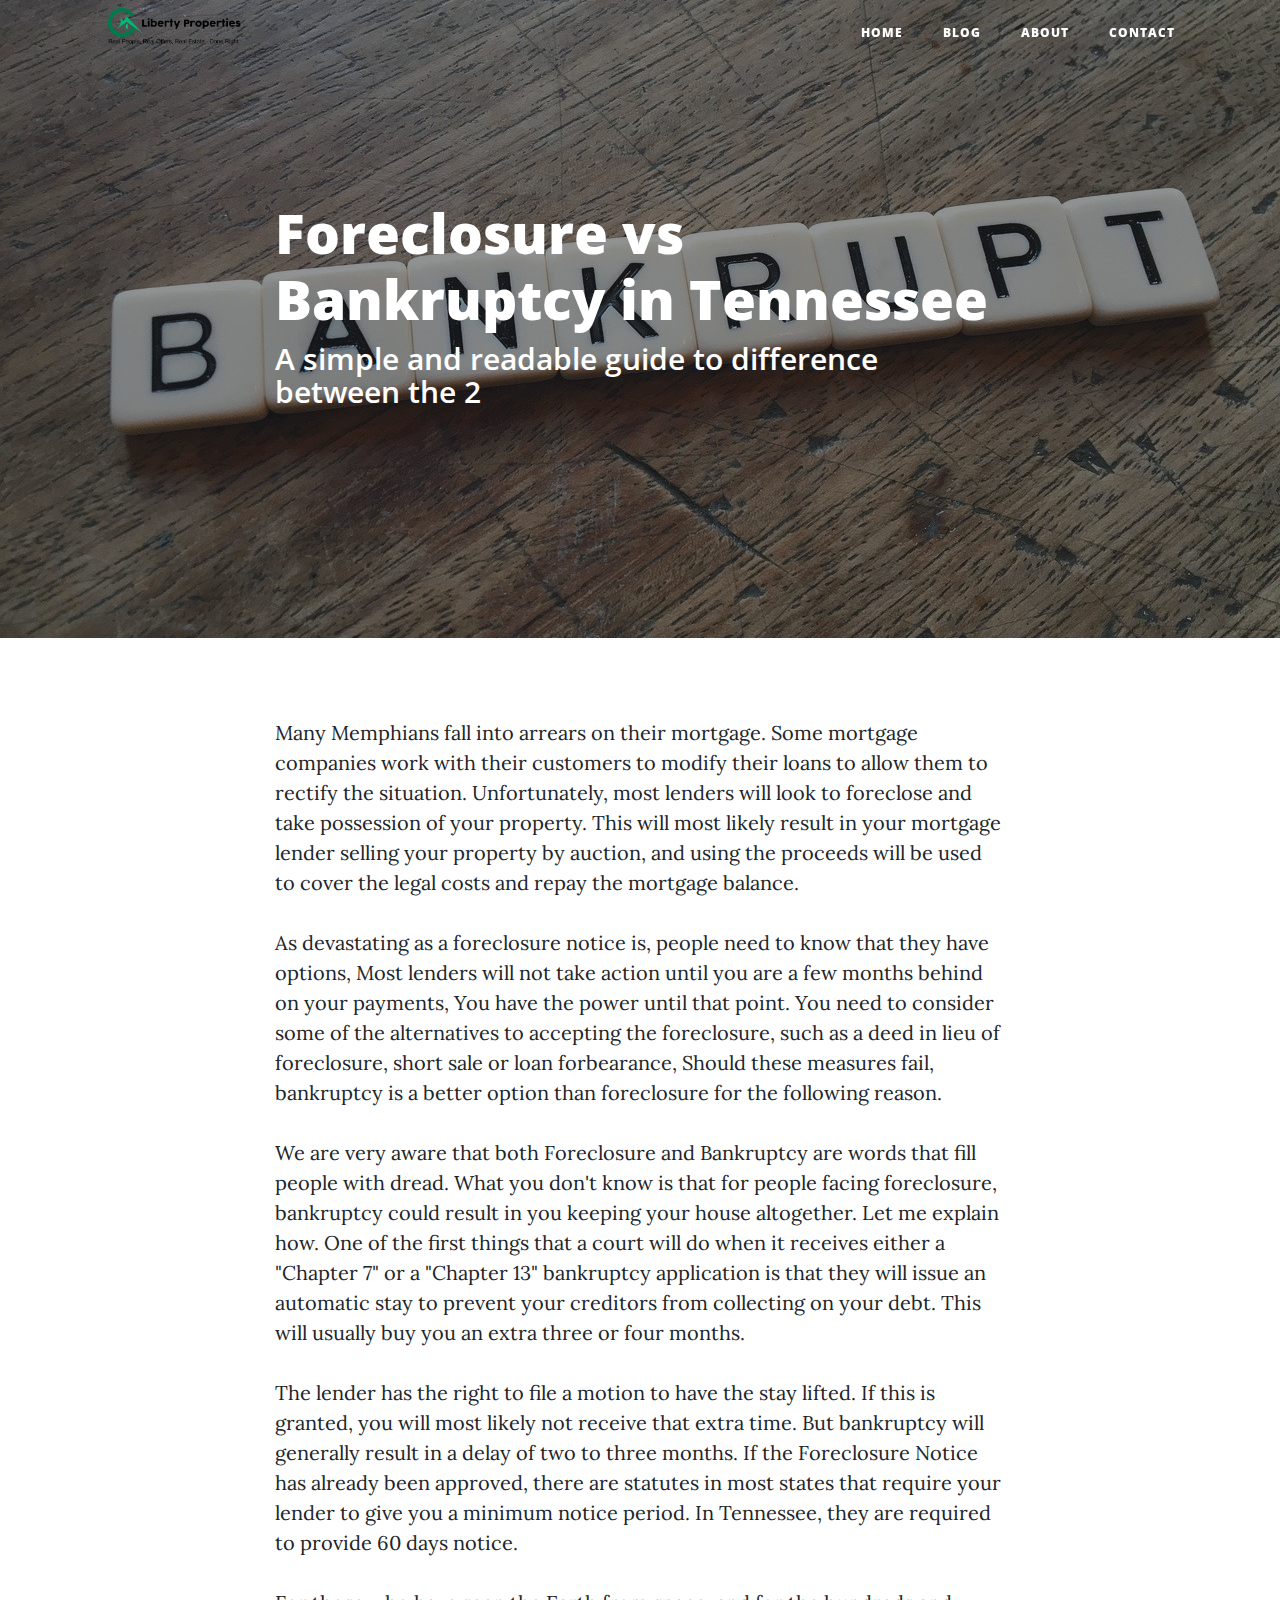
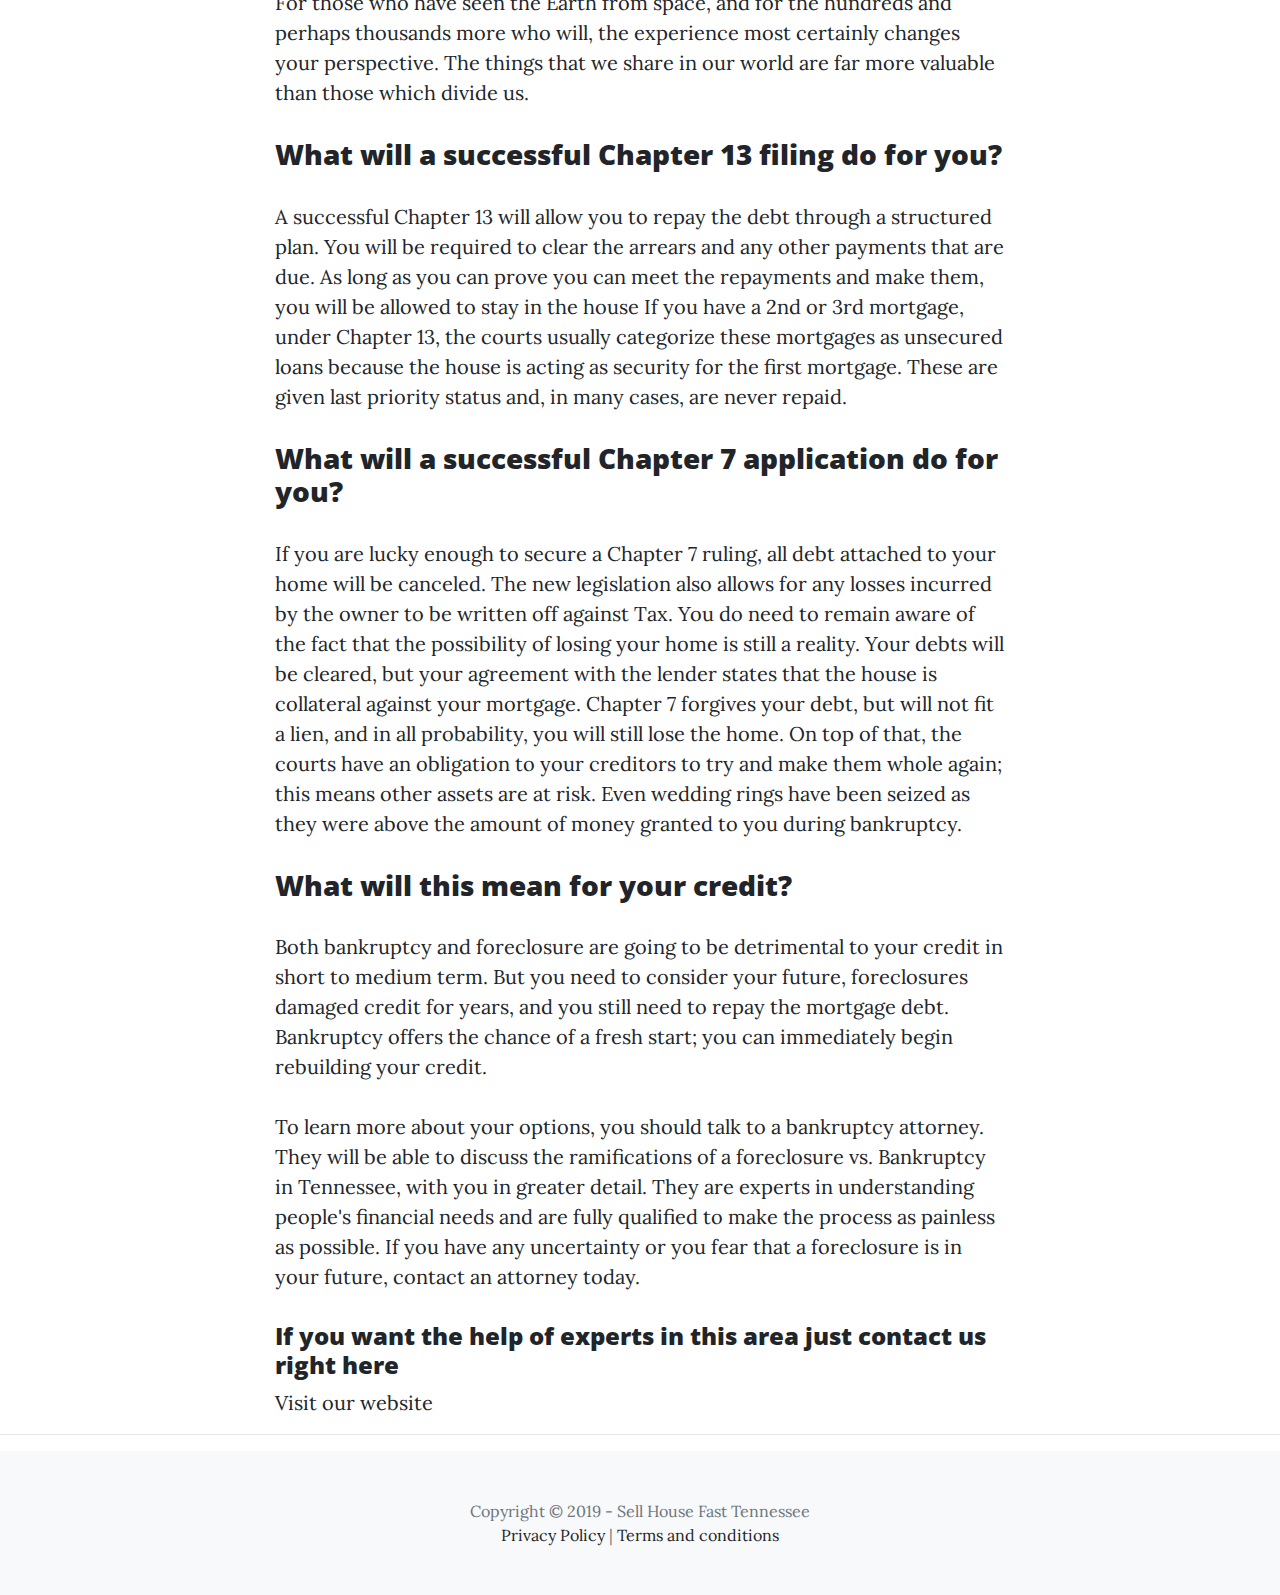
<file: blog/foreclosure-vs-bankruptcy/index.html>
<!DOCTYPE html>
<html lang="en">

<head>

  <meta charset="utf-8">
  <meta name="viewport"
        content="width=device-width, initial-scale=1, shrink-to-fit=no">
  <meta name="description"
        content="">
  <meta name="author"
        content="">

  <title>Foreclosure vs Bankruptcy in Tennessee</title>
  <meta name="description"
        content="Understand the difference between foreclosure and bankruptcy in Tennessee, TN">
  <!-- Bootstrap core CSS -->
  <link href="../vendor/bootstrap/css/bootstrap.min.css"
        rel="stylesheet">

  <!-- Custom fonts for this template -->
  <link href="../vendor/fontawesome-free/css/all.min.css"
        rel="stylesheet"
        type="text/css">
  <link href='https://fonts.googleapis.com/css?family=Lora:400,700,400italic,700italic'
        rel='stylesheet'
        type='text/css'>
  <link href='https://fonts.googleapis.com/css?family=Open+Sans:300italic,400italic,600italic,700italic,800italic,400,300,600,700,800'
        rel='stylesheet'
        type='text/css'>

  <!-- Custom styles for this template -->
  <link href="../css/clean-blog.css"
        rel="stylesheet">

</head>

<body>

  <!-- Navigation -->
  <nav class="navbar navbar-expand-lg navbar-light fixed-top"
       id="mainNav">
    <div class="container">
      <a class="navbar-brand"
         href="/"><img src="../../img/logo.png"
             alt="Sell House Fast Tennessee Logo"></a>
      <button class="navbar-toggler navbar-toggler-right"
              type="button"
              data-toggle="collapse"
              data-target="#navbarResponsive"
              aria-controls="navbarResponsive"
              aria-expanded="false"
              aria-label="Toggle navigation">
        Menu
        <i class="fas fa-bars"></i>
      </button>
      <div class="collapse navbar-collapse"
           id="navbarResponsive">
        <ul class="navbar-nav ml-auto">
          <li class="nav-item">
            <a class="nav-link"
               href="/">Home</a>
          </li>
          <li class="nav-item">
            <a class="nav-link"
               href="/blog">Blog</a>
          </li>
          <li class="nav-item">
            <a class="nav-link"
               href="/about">About</a>
          </li>
          <li class="nav-item">
            <a class="nav-link"
               href="../contact.html">Contact</a>
          </li>
        </ul>
      </div>
    </div>
  </nav>

  <!-- Page Header -->
  <header class="masthead"
          style="background-image: url('../img/bankrupt.jpg')">
    <div class="overlay"></div>
    <div class="container">
      <div class="row">
        <div class="col-lg-8 col-md-10 mx-auto">
          <div class="post-heading">
            <h1>Foreclosure vs Bankruptcy in Tennessee</h1>
            <h2 class="subheading">A simple and readable guide to difference between the 2</h2>

          </div>
        </div>
      </div>
    </div>
  </header>

  <!-- Post Content -->
  <article>
    <div class="container">
      <div class="row">
        <div class="col-lg-8 col-md-10 mx-auto">
          <p>Many Memphians fall into arrears on their mortgage. Some mortgage companies work with their customers to
            modify their loans to allow them to rectify the situation. Unfortunately, most lenders will look to
            foreclose and take possession of your property. This will most likely result in your mortgage lender selling
            your property by auction, and using the proceeds will be used to cover the legal costs and repay the
            mortgage balance.</p>

          <p>As devastating as a foreclosure notice is, people need to know that they have options, Most lenders will
            not take action until you are a few months behind on your payments, You have the power until that point. You
            need to consider some of the alternatives to accepting the foreclosure, such as a deed in lieu of
            foreclosure, short sale or loan forbearance, Should these measures fail, bankruptcy is a better option than
            foreclosure for the following reason.</p>

          <p>We are very aware that both Foreclosure and Bankruptcy are words that fill people with dread. What you
            don't know is that for people facing foreclosure, bankruptcy could result in you keeping your house
            altogether. Let me explain how. One of the first things that a court will do when it receives either a
            "Chapter 7" or a "Chapter 13" bankruptcy application is that they will issue an automatic stay to prevent
            your creditors from collecting on your debt. This will usually buy you an extra three or four months.</p>

          <p>The lender has the right to file a motion to have the stay lifted. If this is granted, you will most likely
            not receive that extra time. But bankruptcy will generally result in a delay of two to three months. If the
            Foreclosure Notice has already been approved, there are statutes in most states that require your lender to
            give you a minimum notice period. In Tennessee, they are required to provide 60 days notice.</p>

          <p>For those who have seen the Earth from space, and for the hundreds and perhaps thousands more who will, the
            experience most certainly changes your perspective. The things that we share in our world are far more
            valuable than those which divide us.</p>

          <h3>What will a successful Chapter 13 filing do for you?</h3>

          <p>A successful Chapter 13 will allow you to repay the debt through a structured plan. You will be required to
            clear the arrears and any other payments that are due. As long as you can prove you can meet the repayments
            and make them, you will be allowed to stay in the house
            If you have a 2nd or 3rd mortgage, under Chapter 13, the courts usually categorize these mortgages as
            unsecured loans because the house is acting as security for the first mortgage. These are given last
            priority status and, in many cases, are never repaid.</p>

          <h3>What will a successful Chapter 7 application do for you?</h3>
          <p>If you are lucky enough to secure a Chapter 7 ruling, all debt attached to your home will be canceled. The
            new legislation also allows for any losses incurred by the owner to be written off against Tax. You do need
            to remain aware of the fact that the possibility of losing your home is still a reality. Your debts will be
            cleared, but your agreement with the lender states that the house is collateral against your mortgage.
            Chapter 7 forgives your debt, but will not fit a lien, and in all probability, you will still lose the home.
            On top of that, the courts have an obligation to your creditors to try and make them whole again; this means
            other assets are at risk. Even wedding rings have been seized as they were above the amount of money granted
            to you during bankruptcy.</p>

          <h3>What will this mean for your credit?</h3>

          <p>Both bankruptcy and foreclosure are going to be detrimental to your credit in short to medium term. But you
            need to consider your future, foreclosures damaged credit for years, and you still need to repay the
            mortgage debt. Bankruptcy offers the chance of a fresh start; you can immediately begin rebuilding your
            credit.</p>

          <p>To learn more about your options, you should talk to a bankruptcy attorney. They will be able to discuss
            the ramifications of a foreclosure vs. Bankruptcy in Tennessee, with you in greater detail. They are experts
            in understanding people's financial needs and are fully qualified to make the process as painless as
            possible. If you have any uncertainty or you fear that a foreclosure is in your future, contact an attorney
            today.</p>

          <h4>If you want the help of experts in this area just contact us right here</h4>
          <a href="/">Visit our website</a>
        </div>
      </div>
  </article>

  <hr>

  <!-- Footer -->
  <footer class="bg-light py-5">
    <div class="container">
      <div class="small text-center text-muted">Copyright &copy; 2019 - Sell House Fast Tennessee <div
             class="fb-share-button"
             data-href="https://sellhousefasttennessee.com/"> </div>
      </div>
      <div class="small text-center text-muted"><a href="/privacy">Privacy Policy</a> | <a
           href="/termsfeed-terms-conditions-pdf-english.pdf">Terms and conditions</a></div>
      <div class="row">
        <div class="col-lg-6">

        </div>
      </div>
    </div>
  </footer>

  <!-- Bootstrap core JavaScript -->
  <script src="../vendor/jquery/jquery.min.js"></script>
  <script src="../vendor/bootstrap/js/bootstrap.bundle.min.js"></script>

  <!-- Custom scripts for this template -->
  <script src="../js/clean-blog.min.js"></script>

</body>

</html>
</file>
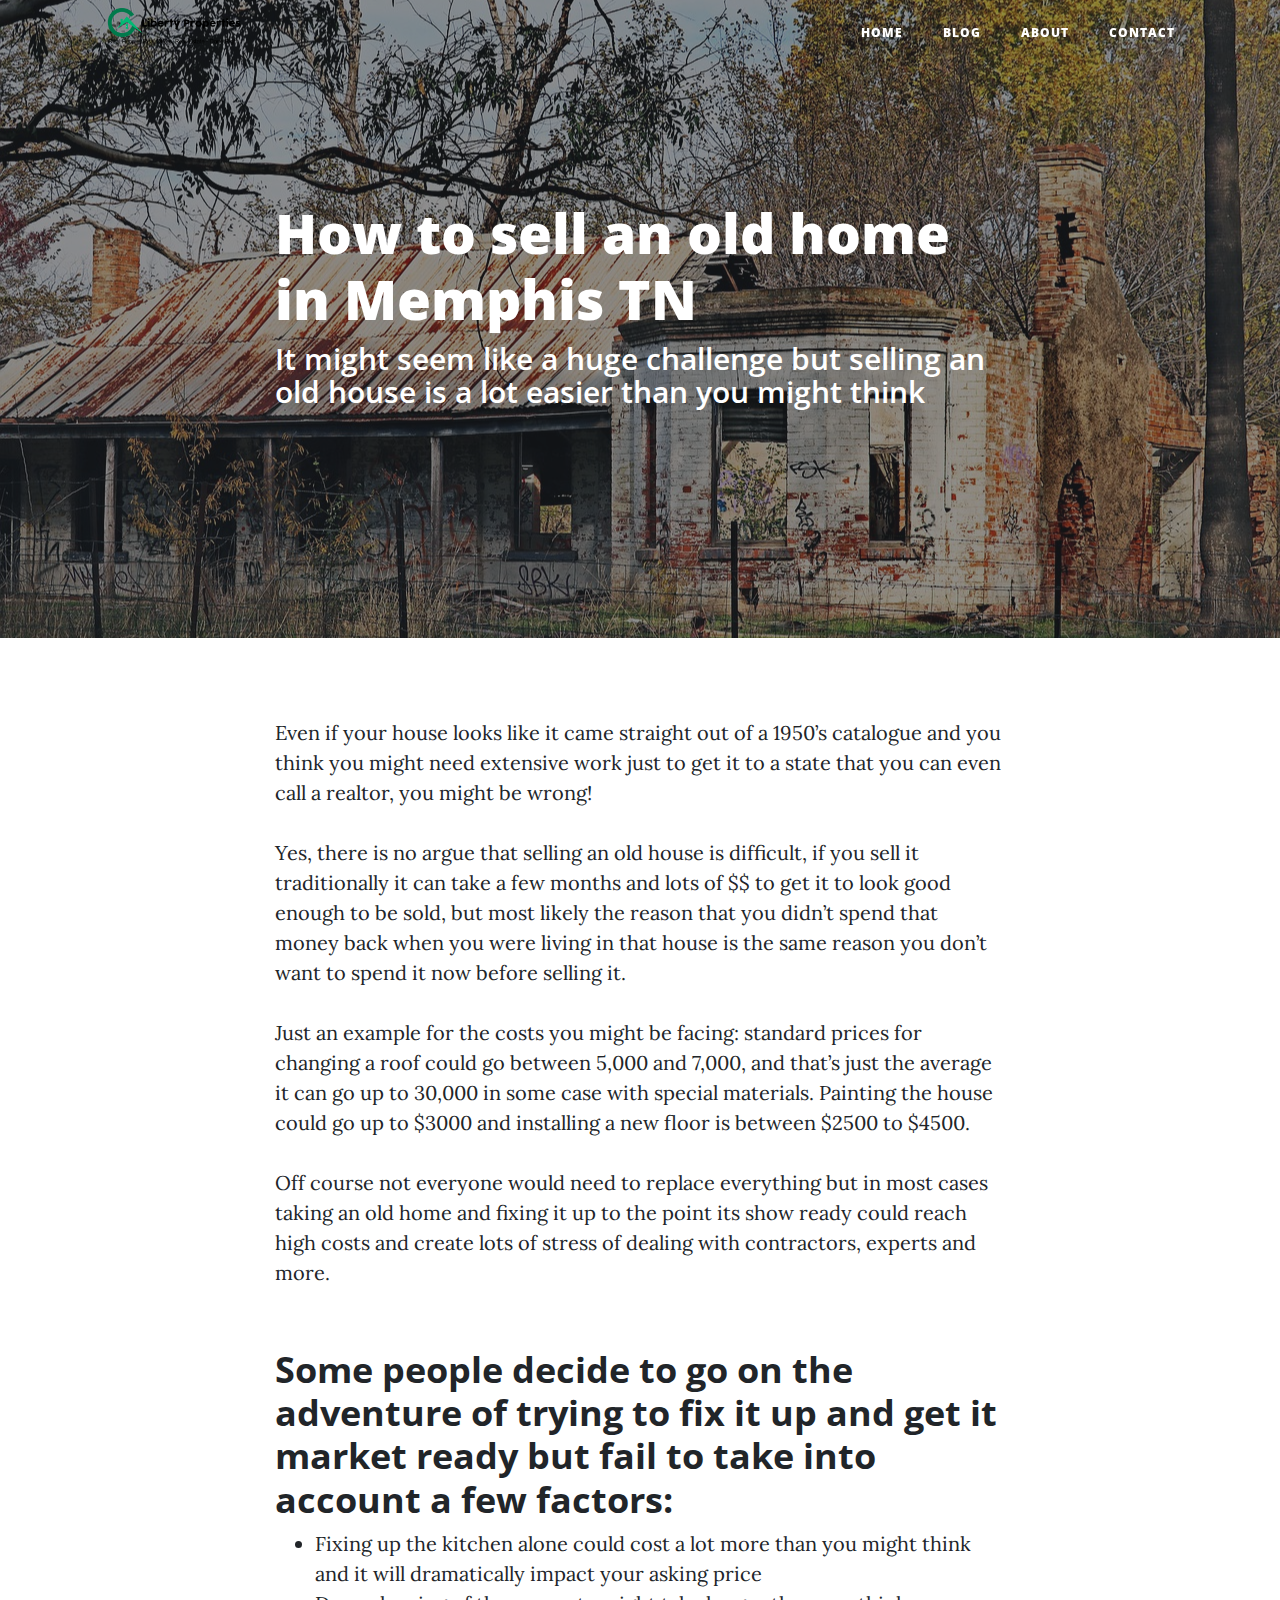
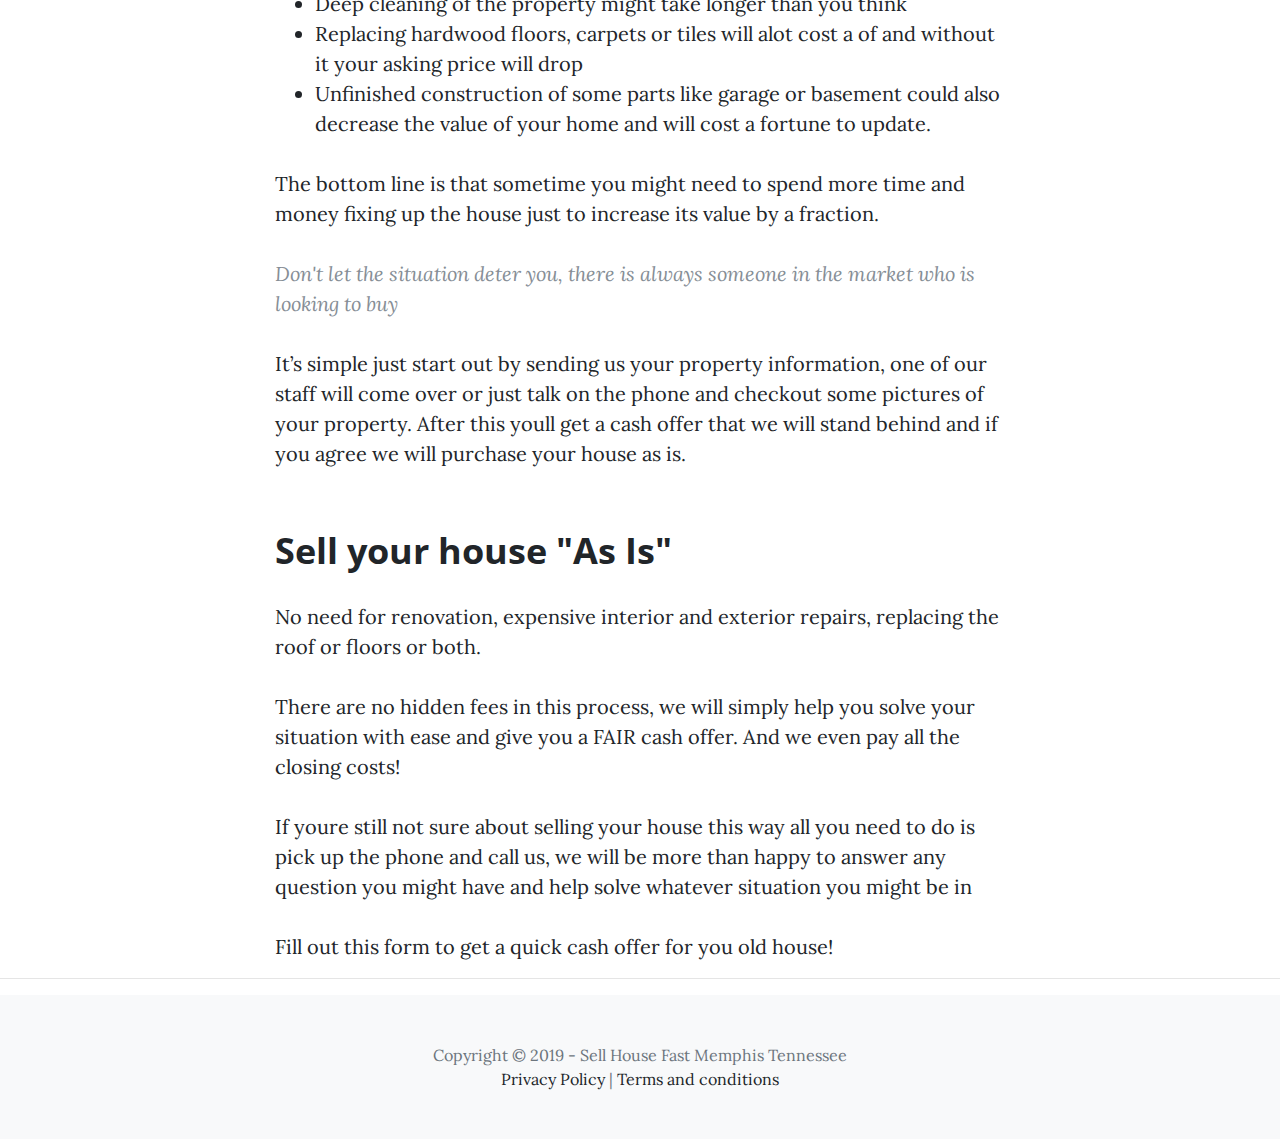
<file: blog/how-to-sell-an-old-house/index.html>
<!DOCTYPE html>
<html lang="en">

<head>

  <meta charset="utf-8">
  <meta name="viewport" content="width=device-width, initial-scale=1, shrink-to-fit=no">
  <meta name="description" content="">
  <meta name="author" content="">

  <title>How to sell an old home in Memphis TN</title>
  <meta name="description" content="Learn how you can sell an old house in Memphis, Tennessee in as fast as 2 weeks">
	
  <!-- Bootstrap core CSS -->
  <link href="../vendor/bootstrap/css/bootstrap.min.css" rel="stylesheet">

  <!-- Custom fonts for this template -->
  <link href="../vendor/fontawesome-free/css/all.min.css" rel="stylesheet" type="text/css">
  <link href='https://fonts.googleapis.com/css?family=Lora:400,700,400italic,700italic' rel='stylesheet' type='text/css'>
  <link href='https://fonts.googleapis.com/css?family=Open+Sans:300italic,400italic,600italic,700italic,800italic,400,300,600,700,800' rel='stylesheet' type='text/css'>

  <!-- Custom styles for this template -->
  <link href="../css/clean-blog.css" rel="stylesheet">

</head>

<body>

  <!-- Navigation -->
  <nav class="navbar navbar-expand-lg navbar-light fixed-top" id="mainNav">
    <div class="container">
      <a class="navbar-brand" href="/"><img src="../../img/logo.png" alt="Sell House Fast Memphis Logo"></a>
      <button class="navbar-toggler navbar-toggler-right" type="button" data-toggle="collapse" data-target="#navbarResponsive" aria-controls="navbarResponsive" aria-expanded="false" aria-label="Toggle navigation">
        Menu
        <i class="fas fa-bars"></i>
      </button>
      <div class="collapse navbar-collapse" id="navbarResponsive">
        <ul class="navbar-nav ml-auto">
          <li class="nav-item">
            <a class="nav-link" href="/">Home</a>
          </li>
          <li class="nav-item">
            <a class="nav-link" href="/blog">Blog</a>
          </li>
          <li class="nav-item">
            <a class="nav-link" href="/about">About</a>
          </li>
          <li class="nav-item">
            <a class="nav-link" href="../contact.html">Contact</a>
          </li>
        </ul>
      </div>
    </div>
  </nav>

  <!-- Page Header -->
  <header class="masthead" style="background-image: url('../img/old-home-memphis.jpg')">
    <div class="overlay"></div>
    <div class="container">
      <div class="row">
        <div class="col-lg-8 col-md-10 mx-auto">
          <div class="post-heading">
            <h1>How to sell an old home in Memphis TN</h1>
            <h2 class="subheading">It might seem like a huge challenge but selling an old house is a lot easier than you might think</h2>
          </div>
        </div>
      </div>
    </div>
  </header>

  <!-- Post Content -->
  <article>
    <div class="container">
      <div class="row">
        <div class="col-lg-8 col-md-10 mx-auto">
          <p>Even if your house looks like it came straight out of a 1950’s catalogue and you think you might need extensive work just to get it to a state that you can even call a realtor, you might be wrong!</p>

          <p>Yes, there is no argue that selling an old house is difficult, if you sell it traditionally it can take a few months and lots of $$ to get it to look good enough to be sold, but most likely the reason that you didn’t spend that money back when you were living in that house is the same reason you don’t want to spend it now before selling it.</p>

          <p>Just an example for the costs you might be facing: standard prices for changing a roof could go between 5,000 and 7,000, and that’s just the average it can go up to 30,000 in some case with special materials. Painting the house could go up to $3000 and installing a new floor is between $2500 to $4500.</p>

          <p>Off course not everyone would need to replace everything but in most cases taking an old home and fixing it up to the point its show ready could reach high costs and create lots of stress of dealing with contractors, experts and more.</p>

          <h3 class="section-heading">Some people decide to go on the adventure of trying to fix it up and get it market ready but fail to take into account a few factors:</h2>

          <ul>
            <li>Fixing up the kitchen alone could cost a lot more than you might think and it will dramatically impact your asking price</li>
            <li>Deep cleaning of the property might take longer than you think</li>
            <li>Replacing hardwood floors, carpets or tiles will alot cost a of and without it your asking price will drop</li>
            <li>Unfinished construction of some parts like garage or basement could also decrease the value of your home and will cost a fortune to update.</li>
          </ul>

          <p>The bottom line is that sometime you might need to spend more time and money fixing up the house just to increase its value by a fraction.</p>

          <blockquote class="blockquote">Don't let the situation deter you, there is always someone in the market who is looking to buy</blockquote>

          <p>It’s simple just start out by sending us your property information, one of our staff will come over or just talk on the phone and checkout some pictures of your property. After this youll get a cash offer that we will stand behind and if you agree we will purchase your house as is.</p>

          <h2 class="section-heading">Sell your house "As Is"</h2>

          <p>No need for renovation, expensive interior and exterior repairs, replacing the roof or floors or both.</p>

          <p>There are no hidden fees in this process, we will simply help you solve your situation with ease and give you a FAIR cash offer. And we even pay all the closing costs!</p>

          <p>If youre still not sure about selling your house this way all you need to do is pick up the phone and call us, we will be more than happy to answer any question you might have and help solve whatever situation you might be in</p>

          <a href="/step2" class="">Fill out this form to get a quick cash offer for you old house!</a>
      </div>
    </div>
  </article>

  <hr>

  <!-- Footer -->
  <footer class="bg-light py-5">
    <div class="container">
      <div class="small text-center text-muted">Copyright &copy; 2019 - Sell House Fast Memphis Tennessee <div class="fb-share-button"  data-href="https://sellhousefasttennessee.com/"> </div></div>
      <div class="small text-center text-muted"><a href="/privacy">Privacy Policy</a> | <a href="/termsfeed-terms-conditions-pdf-english.pdf">Terms and conditions</a></div>
      <div class="row">
        <div class="col-lg-6">
          
        </div>
      </div>
    </div>
  </footer>
  <!-- Bootstrap core JavaScript -->
  <script src="../vendor/jquery/jquery.min.js"></script>
  <script src="../vendor/bootstrap/js/bootstrap.bundle.min.js"></script>

  <!-- Custom scripts for this template -->
  <script src="../js/clean-blog.min.js"></script>

</body>

</html>
</file>
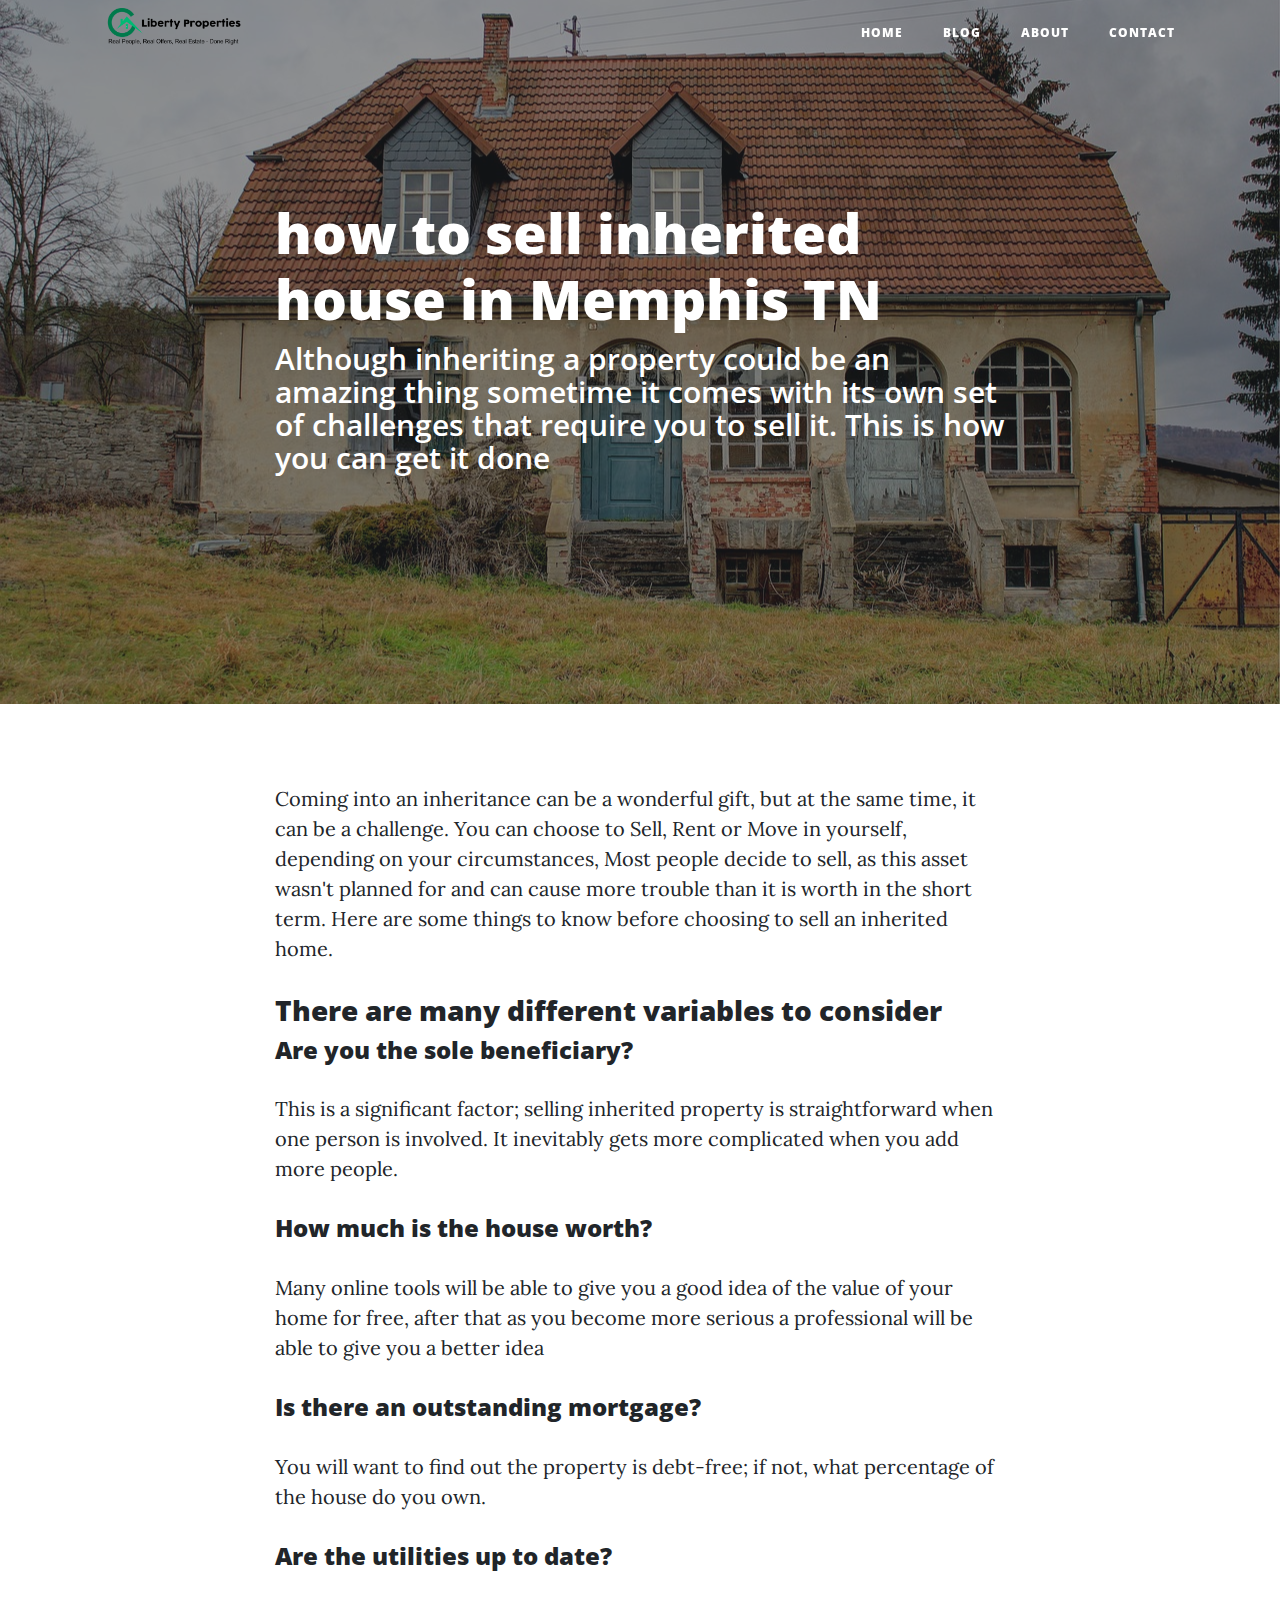
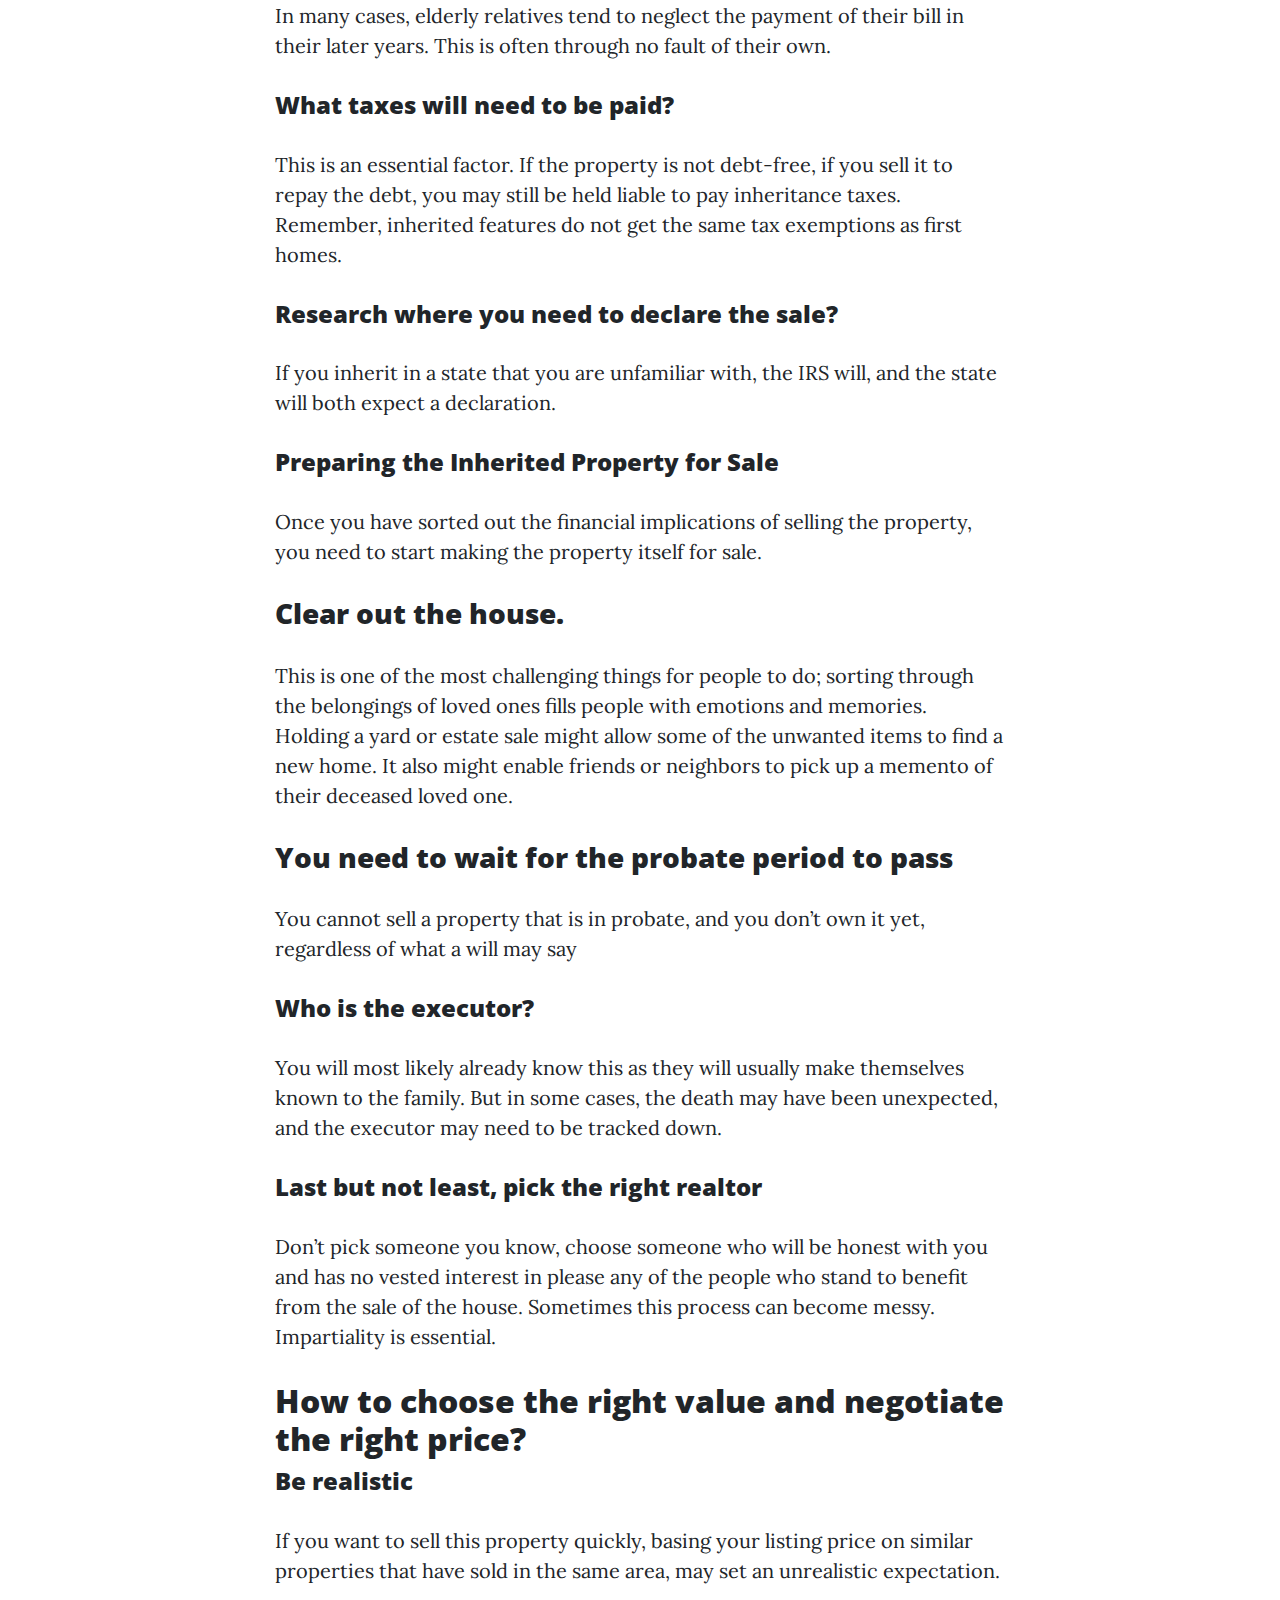
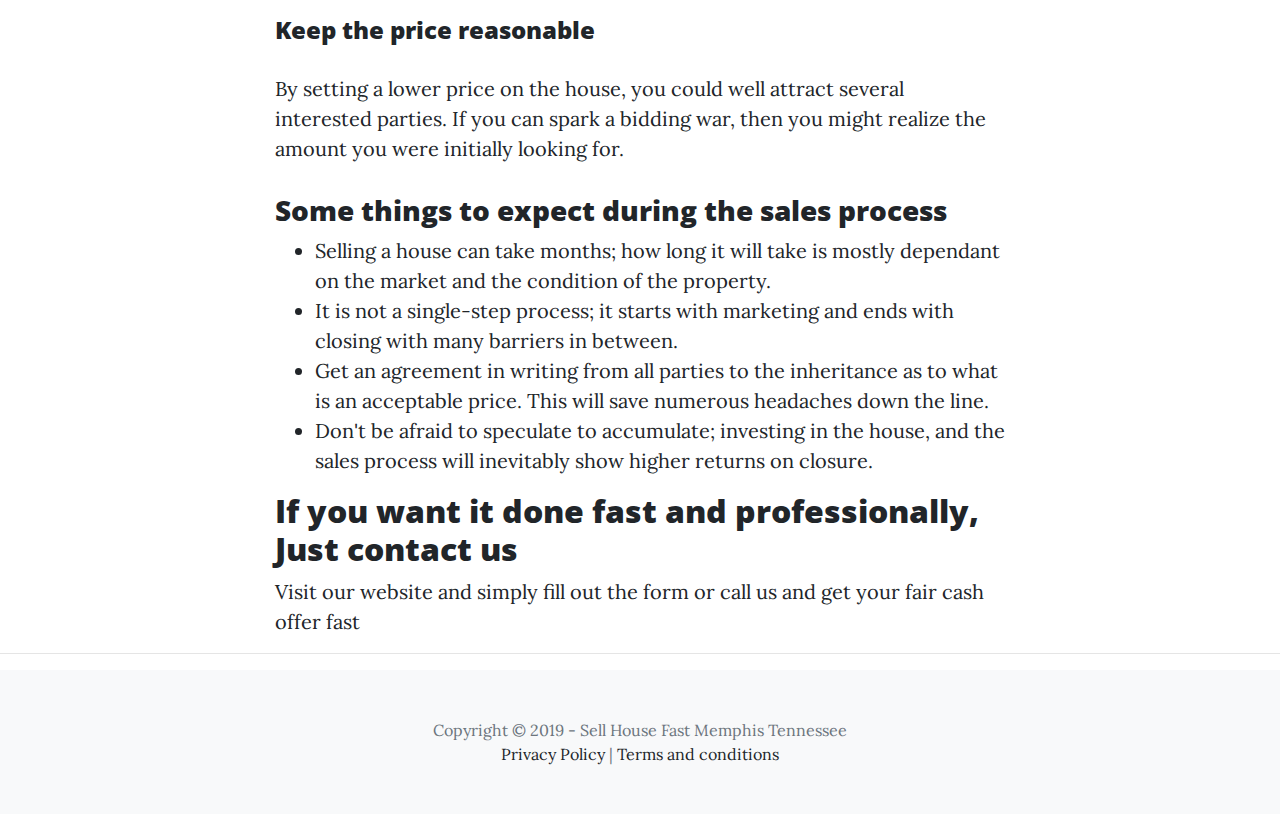
<file: blog/how-to-sell-inherited-house/index.html>
<!DOCTYPE html>
<html lang="en">

<head>

  <meta charset="utf-8">
  <meta name="viewport" content="width=device-width, initial-scale=1, shrink-to-fit=no">
  <meta name="description" content="">
  <meta name="author" content="">

  <title>How to sell an inherited home in Memphis </title>
  <meta name="description" content="Learn how to sell an unwanted property in Memphis in less than 2 weeks">

  <!-- Bootstrap core CSS -->
  <link href="../vendor/bootstrap/css/bootstrap.min.css" rel="stylesheet">

  <!-- Custom fonts for this template -->
  <link href="../vendor/fontawesome-free/css/all.min.css" rel="stylesheet" type="text/css">
  <link href='https://fonts.googleapis.com/css?family=Lora:400,700,400italic,700italic' rel='stylesheet' type='text/css'>
  <link href='https://fonts.googleapis.com/css?family=Open+Sans:300italic,400italic,600italic,700italic,800italic,400,300,600,700,800' rel='stylesheet' type='text/css'>

  <!-- Custom styles for this template -->
  <link href="../css/clean-blog.css" rel="stylesheet">

</head>

<body>

  <!-- Navigation -->
  <nav class="navbar navbar-expand-lg navbar-light fixed-top" id="mainNav">
    <div class="container">
      <a class="navbar-brand" href="/"><img src="../../img/logo.png" alt="Sell House Fast Memphis Logo"></a>
      <button class="navbar-toggler navbar-toggler-right" type="button" data-toggle="collapse" data-target="#navbarResponsive" aria-controls="navbarResponsive" aria-expanded="false" aria-label="Toggle navigation">
        Menu
        <i class="fas fa-bars"></i>
      </button>
      <div class="collapse navbar-collapse" id="navbarResponsive">
        <ul class="navbar-nav ml-auto">
          <li class="nav-item">
            <a class="nav-link" href="/">Home</a>
          </li>
          <li class="nav-item">
            <a class="nav-link" href="/blog">Blog</a>
          </li>
          <li class="nav-item">
            <a class="nav-link" href="/about">About</a>
          </li>
          <li class="nav-item">
            <a class="nav-link" href="../contact.html">Contact</a>
          </li>
        </ul>
      </div>
    </div>
  </nav>

  <!-- Page Header -->
  <header class="masthead" style="background-image: url('../img/inherited-home.jpg')">
    <div class="overlay"></div>
    <div class="container">
      <div class="row">
        <div class="col-lg-8 col-md-10 mx-auto">
          <div class="post-heading">
            <h1>how to sell inherited house in Memphis TN</h1>
            <h2 class="subheading">Although inheriting a property could be an amazing thing sometime it comes with its own set of challenges that require you to sell it. This is how you can get it done </h2>
          </div>
        </div>
      </div>
    </div>
  </header>

  <!-- Post Content -->
  <article>
    <div class="container">
      <div class="row">
        <div class="col-lg-8 col-md-10 mx-auto">
          <p>
            Coming into an inheritance can be a wonderful gift, but at the same time, it can be a challenge. You can choose to Sell, Rent or Move in yourself, depending on your circumstances, Most people decide to sell, as this asset wasn't planned for and can cause more trouble than it is worth in the short term. Here are some things to know before choosing to sell an inherited home.</p>

          <h3>There are many different variables to consider</h3>
          <h4>Are you the sole beneficiary?</h4>
          <p>This is a significant factor; selling inherited property is straightforward when one person is involved. It inevitably gets more complicated when you add more people.</p>

          <h4>How much is the house worth?</h4>
          <p>Many online tools will be able to give you a good idea of the value of your home for free, after that as you become more serious a professional will be able to give you a better idea</p>

          <h4>Is there an outstanding mortgage?</h4>
          <p>You will want to find out the property is debt-free; if not, what percentage of the house do you own.</p>

          <h4>Are the utilities up to date?</h4>
          <p>In many cases, elderly relatives tend to neglect the payment of their bill in their later years. This is often through no fault of their own.</p>

          <h4>What taxes will need to be paid?</h4>
          <p>This is an essential factor. If the property is not debt-free, if you sell it to repay the debt, you may still be held liable to pay inheritance taxes. Remember, inherited features do not get the same tax exemptions as first homes.</p>

          <h4>Research where you need to declare the sale?</h4>
          <p>If you inherit in a state that you are unfamiliar with, the IRS will, and the state will both expect a declaration.</p>

          <h4>Preparing the Inherited Property for Sale</h4>
          <p>Once you have sorted out the financial implications of selling the property, you need to start making the property itself for sale.</p>

          <h3>Clear out the house.</h3>
          <p>This is one of the most challenging things for people to do; sorting through the belongings of loved ones fills people with emotions and memories. Holding a yard or estate sale might allow some of the unwanted items to find a new home. It also might enable friends or neighbors to pick up a memento of their deceased loved one.</p>

          <h3>You need to wait for the probate period to pass</h3>
          <p>You cannot sell a property that is in probate, and you don’t own it yet, regardless of what a will may say</p>

          <h4>Who is the executor?</h4>
          <p>You will most likely already know this as they will usually make themselves known to the family. But in some cases, the death may have been unexpected, and the executor may need to be tracked down.</p>

          <h4>Last but not least, pick the right realtor</h4>
          <p>Don’t pick someone you know, choose someone who will be honest with you and has no vested interest in please any of the people who stand to benefit from the sale of the house. Sometimes this process can become messy. Impartiality is essential.</p>

          <h2>How to choose the right value and negotiate the right price?</h2>
          <h4>Be realistic</h4>
          <p>If you want to sell this property quickly, basing your listing price on similar properties that have sold in the same area, may set an unrealistic expectation.</p>

          <h4>Keep the price reasonable</h4>
          <p>By setting a lower price on the house, you could well attract several interested parties. If you can spark a bidding war, then you might realize the amount you were initially looking for.</p>

          <h3>Some things to expect during the sales process</h3>
          <ul>
            <li>Selling a house can take months; how long it will take is mostly dependant on the market and the condition of the property.</li>
            <li>It is not a single-step process; it starts with marketing and ends with closing with many barriers in between.</li>
            <li>Get an agreement in writing from all parties to the inheritance as to what is an acceptable price. This will save numerous headaches down the line.</li>
            <li>Don't be afraid to speculate to accumulate; investing in the house, and the sales process will inevitably show higher returns on closure.</li>
          </ul>

          <h2>If you want it done fast and professionally, Just contact us</h2>
          <a href="/">Visit our website</a> and simply fill out the form or call us and get your fair cash offer fast






        </div>
      </div>
    </div>
  </article>

  <hr>

  <!-- Footer -->
  <footer class="bg-light py-5">
    <div class="container">
      <div class="small text-center text-muted">Copyright &copy; 2019 - Sell House Fast Memphis Tennessee <div class="fb-share-button"  data-href="https://sellhousefasttennessee.com/"> </div></div>
      <div class="small text-center text-muted"><a href="/privacy">Privacy Policy</a> | <a href="/termsfeed-terms-conditions-pdf-english.pdf">Terms and conditions</a></div>
      <div class="row">
        <div class="col-lg-6">
          
        </div>
      </div>
    </div>
  </footer>

  <!-- Bootstrap core JavaScript -->
  <script src="../vendor/jquery/jquery.min.js"></script>
  <script src="../vendor/bootstrap/js/bootstrap.bundle.min.js"></script>

  <!-- Custom scripts for this template -->
  <script src="../js/clean-blog.min.js"></script>

</body>

</html>
</file>
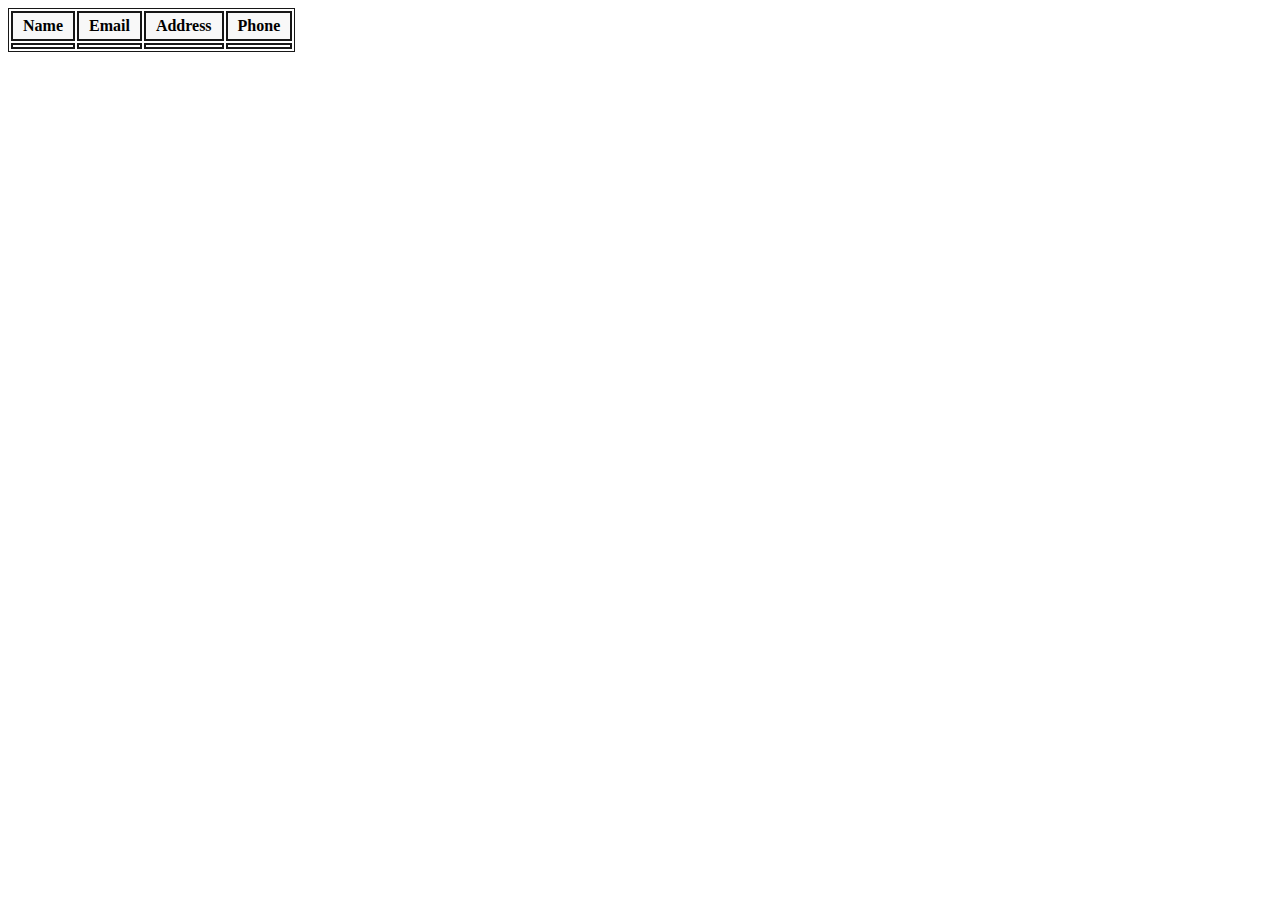
<file: mail.html>
<!DOCTYPE html>
<html lang="en">
<head>
    <style>
        table{
            border:1px solid #171717;
        }
        tr{
            border:1px solid #171717;
            
        }
        th{
            border:2px solid #171717;
            padding:4px 10px;
            background: #f8f8f8 ;
        }
        td{
            border:2px solid #171717;
        }
    </style>
</head>
<body>
    <table>
        <thead>
            <tr>
                <th>Name</th>
                <th>Email</th>
                <th>Address</th>
                <th>Phone</th>
            </tr>
        </thead>
        <tbody>
                <tr>
                    <td>
                        
                    </td>
                    <td>
                        
                    </td>
                    <td>
                        
                    </td>
                    <td>
                        
                    </td>
                </tr>
        </tbody>
    </table>
</body>
</html>
</file>
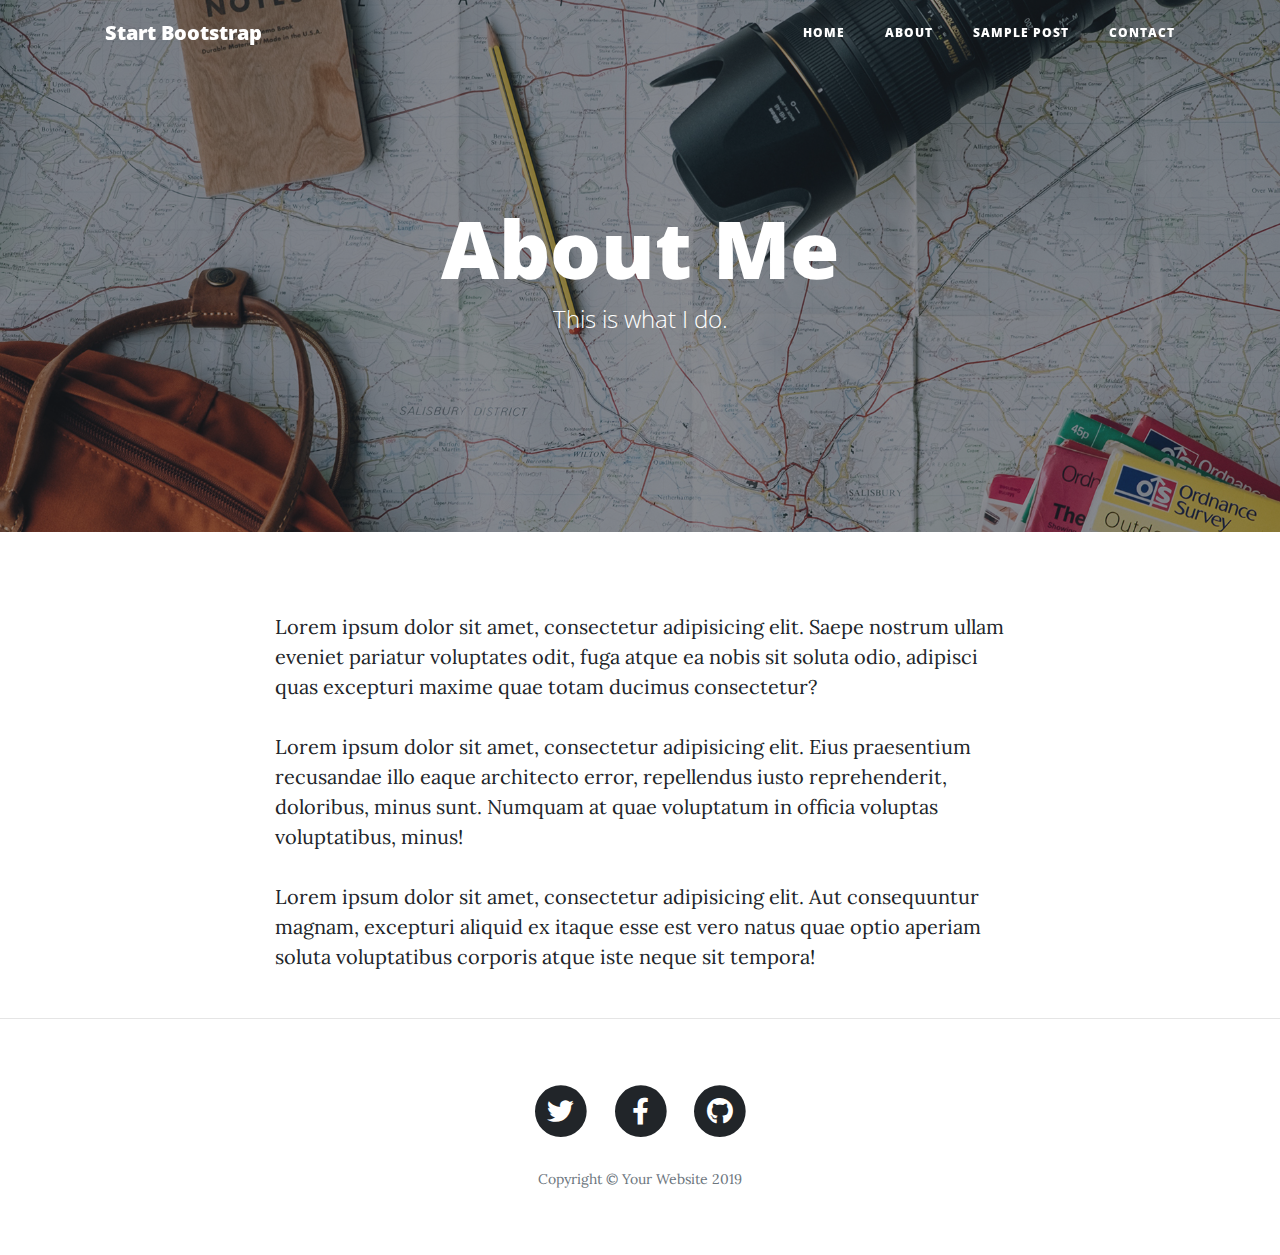
<file: blog/about.html>
<!DOCTYPE html>
<html lang="en">

<head>

  <meta charset="utf-8">
  <meta name="viewport" content="width=device-width, initial-scale=1, shrink-to-fit=no">
  <meta name="description" content="">
  <meta name="author" content="">

  <title>Clean Blog - Start Bootstrap Theme</title>

  <!-- Bootstrap core CSS -->
  <link href="vendor/bootstrap/css/bootstrap.min.css" rel="stylesheet">

  <!-- Custom fonts for this template -->
  <link href="vendor/fontawesome-free/css/all.min.css" rel="stylesheet" type="text/css">
  <link href='https://fonts.googleapis.com/css?family=Lora:400,700,400italic,700italic' rel='stylesheet' type='text/css'>
  <link href='https://fonts.googleapis.com/css?family=Open+Sans:300italic,400italic,600italic,700italic,800italic,400,300,600,700,800' rel='stylesheet' type='text/css'>

  <!-- Custom styles for this template -->
  <link href="css/clean-blog.min.css" rel="stylesheet">

</head>

<body>

  <!-- Navigation -->
  <nav class="navbar navbar-expand-lg navbar-light fixed-top" id="mainNav">
    <div class="container">
      <a class="navbar-brand" href="index.html">Start Bootstrap</a>
      <button class="navbar-toggler navbar-toggler-right" type="button" data-toggle="collapse" data-target="#navbarResponsive" aria-controls="navbarResponsive" aria-expanded="false" aria-label="Toggle navigation">
        Menu
        <i class="fas fa-bars"></i>
      </button>
      <div class="collapse navbar-collapse" id="navbarResponsive">
        <ul class="navbar-nav ml-auto">
          <li class="nav-item">
            <a class="nav-link" href="index.html">Home</a>
          </li>
          <li class="nav-item">
            <a class="nav-link" href="about.html">About</a>
          </li>
          <li class="nav-item">
            <a class="nav-link" href="post.html">Sample Post</a>
          </li>
          <li class="nav-item">
            <a class="nav-link" href="contact.html">Contact</a>
          </li>
        </ul>
      </div>
    </div>
  </nav>

  <!-- Page Header -->
  <header class="masthead" style="background-image: url('img/about-bg.jpg')">
    <div class="overlay"></div>
    <div class="container">
      <div class="row">
        <div class="col-lg-8 col-md-10 mx-auto">
          <div class="page-heading">
            <h1>About Me</h1>
            <span class="subheading">This is what I do.</span>
          </div>
        </div>
      </div>
    </div>
  </header>

  <!-- Main Content -->
  <div class="container">
    <div class="row">
      <div class="col-lg-8 col-md-10 mx-auto">
        <p>Lorem ipsum dolor sit amet, consectetur adipisicing elit. Saepe nostrum ullam eveniet pariatur voluptates odit, fuga atque ea nobis sit soluta odio, adipisci quas excepturi maxime quae totam ducimus consectetur?</p>
        <p>Lorem ipsum dolor sit amet, consectetur adipisicing elit. Eius praesentium recusandae illo eaque architecto error, repellendus iusto reprehenderit, doloribus, minus sunt. Numquam at quae voluptatum in officia voluptas voluptatibus, minus!</p>
        <p>Lorem ipsum dolor sit amet, consectetur adipisicing elit. Aut consequuntur magnam, excepturi aliquid ex itaque esse est vero natus quae optio aperiam soluta voluptatibus corporis atque iste neque sit tempora!</p>
      </div>
    </div>
  </div>

  <hr>

  <!-- Footer -->
  <footer>
    <div class="container">
      <div class="row">
        <div class="col-lg-8 col-md-10 mx-auto">
          <ul class="list-inline text-center">
            <li class="list-inline-item">
              <a href="#">
                <span class="fa-stack fa-lg">
                  <i class="fas fa-circle fa-stack-2x"></i>
                  <i class="fab fa-twitter fa-stack-1x fa-inverse"></i>
                </span>
              </a>
            </li>
            <li class="list-inline-item">
              <a href="#">
                <span class="fa-stack fa-lg">
                  <i class="fas fa-circle fa-stack-2x"></i>
                  <i class="fab fa-facebook-f fa-stack-1x fa-inverse"></i>
                </span>
              </a>
            </li>
            <li class="list-inline-item">
              <a href="#">
                <span class="fa-stack fa-lg">
                  <i class="fas fa-circle fa-stack-2x"></i>
                  <i class="fab fa-github fa-stack-1x fa-inverse"></i>
                </span>
              </a>
            </li>
          </ul>
          <p class="copyright text-muted">Copyright &copy; Your Website 2019</p>
        </div>
      </div>
    </div>
  </footer>

  <!-- Bootstrap core JavaScript -->
  <script src="vendor/jquery/jquery.min.js"></script>
  <script src="vendor/bootstrap/js/bootstrap.bundle.min.js"></script>

  <!-- Custom scripts for this template -->
  <script src="js/clean-blog.min.js"></script>

</body>

</html>
</file>
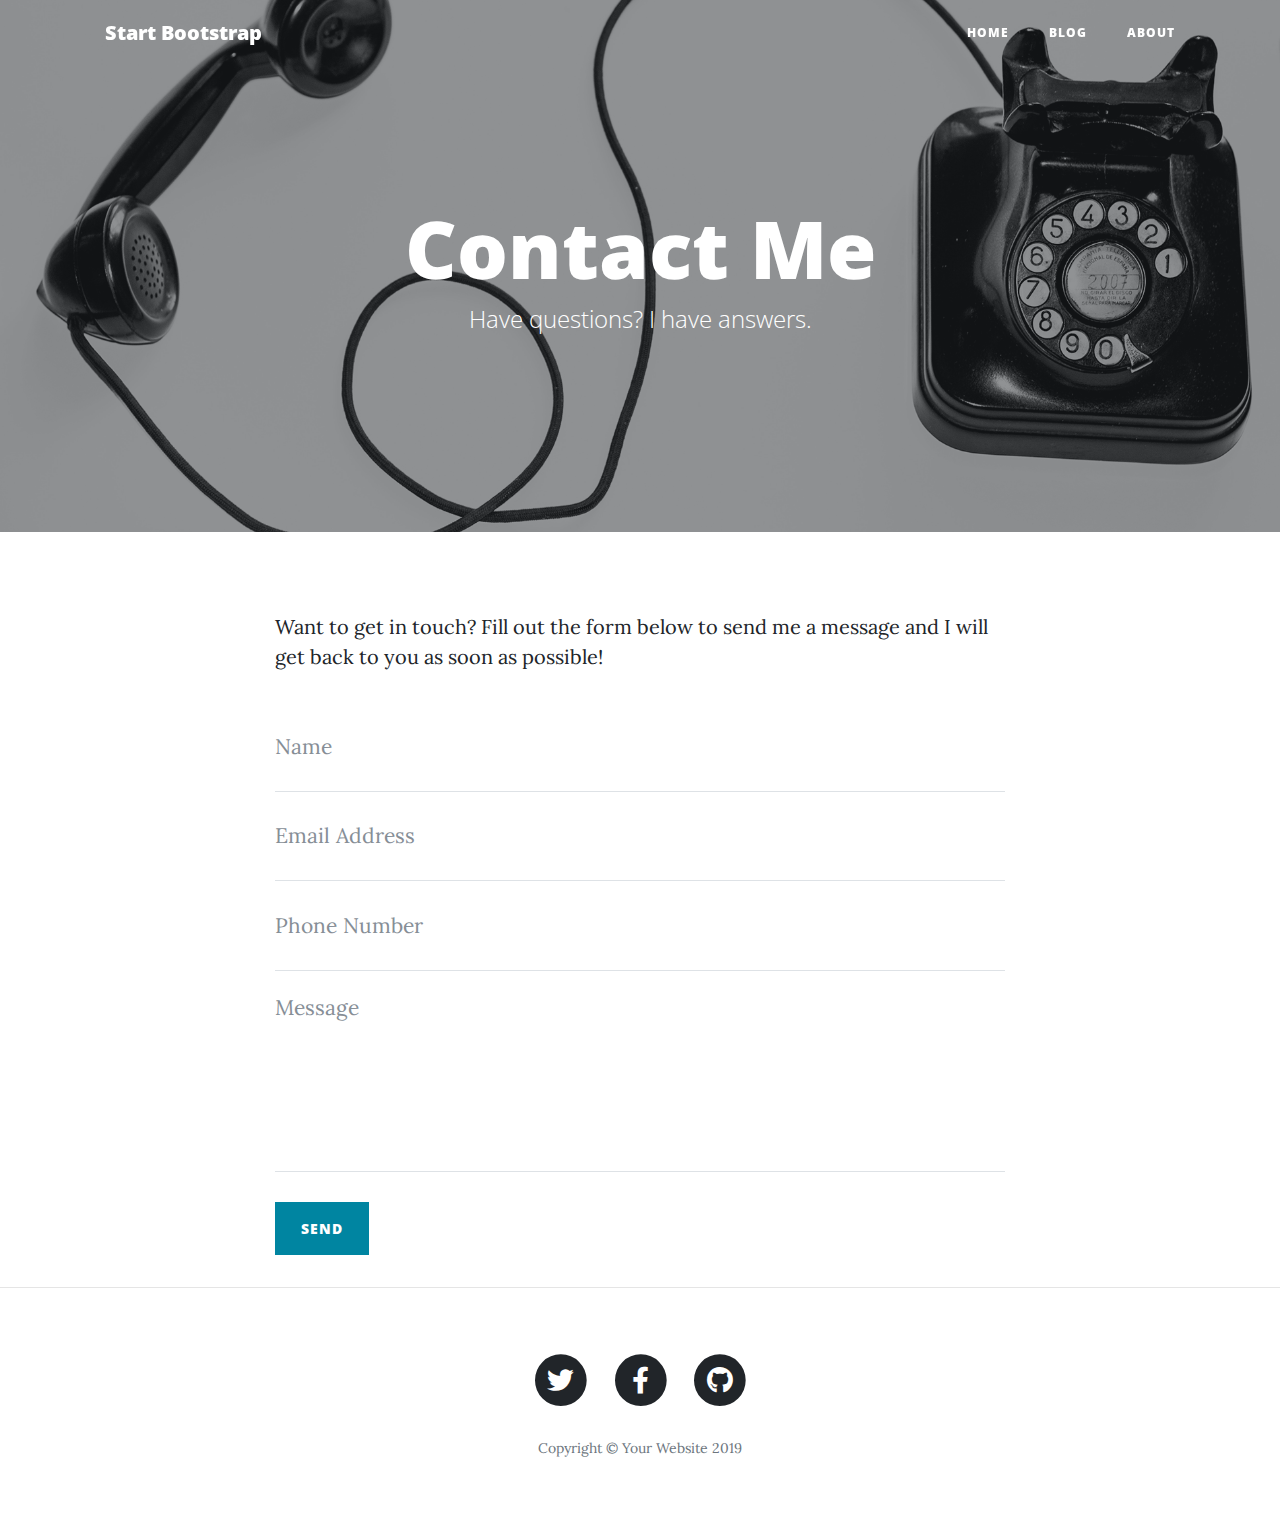
<file: blog/contact.html>
<!DOCTYPE html>
<html lang="en">

<head>

  <meta charset="utf-8">
  <meta name="viewport" content="width=device-width, initial-scale=1, shrink-to-fit=no">
  <meta name="description" content="">
  <meta name="author" content="">

  <title>Clean Blog - Start Bootstrap Theme</title>

  <!-- Bootstrap core CSS -->
  <link href="vendor/bootstrap/css/bootstrap.min.css" rel="stylesheet">

  <!-- Custom fonts for this template -->
  <link href="vendor/fontawesome-free/css/all.min.css" rel="stylesheet" type="text/css">
  <link href='https://fonts.googleapis.com/css?family=Lora:400,700,400italic,700italic' rel='stylesheet' type='text/css'>
  <link href='https://fonts.googleapis.com/css?family=Open+Sans:300italic,400italic,600italic,700italic,800italic,400,300,600,700,800' rel='stylesheet' type='text/css'>

  <!-- Custom styles for this template -->
  <link href="css/clean-blog.min.css" rel="stylesheet">

</head>

<body>

  <!-- Navigation -->
  <nav class="navbar navbar-expand-lg navbar-light fixed-top" id="mainNav">
    <div class="container">
      <a class="navbar-brand" href="index.html">Start Bootstrap</a>
      <button class="navbar-toggler navbar-toggler-right" type="button" data-toggle="collapse" data-target="#navbarResponsive" aria-controls="navbarResponsive" aria-expanded="false" aria-label="Toggle navigation">
        Menu
        <i class="fas fa-bars"></i>
      </button>
      <div class="collapse navbar-collapse" id="navbarResponsive">
        <ul class="navbar-nav ml-auto">
          <li class="nav-item">
            <a class="nav-link" href="/">Home</a>
          </li>
          <li class="nav-item">
            <a class="nav-link" href="/blog">Blog</a>
          </li>
          <li class="nav-item">
            <a class="nav-link" href="/about">About</a>
          </li>
        </ul>
      </div>
    </div>
  </nav>

  <!-- Page Header -->
  <header class="masthead" style="background-image: url('img/contact-bg.jpg')">
    <div class="overlay"></div>
    <div class="container">
      <div class="row">
        <div class="col-lg-8 col-md-10 mx-auto">
          <div class="page-heading">
            <h1>Contact Me</h1>
            <span class="subheading">Have questions? I have answers.</span>
          </div>
        </div>
      </div>
    </div>
  </header>

  <!-- Main Content -->
  <div class="container">
    <div class="row">
      <div class="col-lg-8 col-md-10 mx-auto">
        <p>Want to get in touch? Fill out the form below to send me a message and I will get back to you as soon as possible!</p>
        <!-- Contact Form - Enter your email address on line 19 of the mail/contact_me.php file to make this form work. -->
        <!-- WARNING: Some web hosts do not allow emails to be sent through forms to common mail hosts like Gmail or Yahoo. It's recommended that you use a private domain email address! -->
        <!-- To use the contact form, your site must be on a live web host with PHP! The form will not work locally! -->
        <form name="sentMessage" id="contactForm" novalidate>
          <div class="control-group">
            <div class="form-group floating-label-form-group controls">
              <label>Name</label>
              <input type="text" class="form-control" placeholder="Name" id="name" required data-validation-required-message="Please enter your name.">
              <p class="help-block text-danger"></p>
            </div>
          </div>
          <div class="control-group">
            <div class="form-group floating-label-form-group controls">
              <label>Email Address</label>
              <input type="email" class="form-control" placeholder="Email Address" id="email" required data-validation-required-message="Please enter your email address.">
              <p class="help-block text-danger"></p>
            </div>
          </div>
          <div class="control-group">
            <div class="form-group col-xs-12 floating-label-form-group controls">
              <label>Phone Number</label>
              <input type="tel" class="form-control" placeholder="Phone Number" id="phone" required data-validation-required-message="Please enter your phone number.">
              <p class="help-block text-danger"></p>
            </div>
          </div>
          <div class="control-group">
            <div class="form-group floating-label-form-group controls">
              <label>Message</label>
              <textarea rows="5" class="form-control" placeholder="Message" id="message" required data-validation-required-message="Please enter a message."></textarea>
              <p class="help-block text-danger"></p>
            </div>
          </div>
          <br>
          <div id="success"></div>
          <div class="form-group">
            <button type="submit" class="btn btn-primary" id="sendMessageButton">Send</button>
          </div>
        </form>
      </div>
    </div>
  </div>

  <hr>

  <!-- Footer -->
  <footer>
    <div class="container">
      <div class="row">
        <div class="col-lg-8 col-md-10 mx-auto">
          <ul class="list-inline text-center">
            <li class="list-inline-item">
              <a href="#">
                <span class="fa-stack fa-lg">
                  <i class="fas fa-circle fa-stack-2x"></i>
                  <i class="fab fa-twitter fa-stack-1x fa-inverse"></i>
                </span>
              </a>
            </li>
            <li class="list-inline-item">
              <a href="#">
                <span class="fa-stack fa-lg">
                  <i class="fas fa-circle fa-stack-2x"></i>
                  <i class="fab fa-facebook-f fa-stack-1x fa-inverse"></i>
                </span>
              </a>
            </li>
            <li class="list-inline-item">
              <a href="#">
                <span class="fa-stack fa-lg">
                  <i class="fas fa-circle fa-stack-2x"></i>
                  <i class="fab fa-github fa-stack-1x fa-inverse"></i>
                </span>
              </a>
            </li>
          </ul>
          <p class="copyright text-muted">Copyright &copy; Your Website 2019</p>
        </div>
      </div>
    </div>
  </footer>

  <!-- Bootstrap core JavaScript -->
  <script src="vendor/jquery/jquery.min.js"></script>
  <script src="vendor/bootstrap/js/bootstrap.bundle.min.js"></script>

  <!-- Contact Form JavaScript -->
  <script src="js/jqBootstrapValidation.js"></script>
  <script src="js/contact_me.js"></script>

  <!-- Custom scripts for this template -->
  <script src="js/clean-blog.min.js"></script>

</body>

</html>
</file>
<file: blog/css/clean-blog.css>
/*!
 * Start Bootstrap - Clean Blog v5.0.8 (https://startbootstrap.com/template-overviews/clean-blog)
 * Copyright 2013-2019 Start Bootstrap
 * Licensed under MIT (https://github.com/BlackrockDigital/startbootstrap-clean-blog/blob/master/LICENSE)
 */

body {
  font-size: 20px;
  color: #212529;
  font-family: 'Lora', 'Times New Roman', serif;
}

p {
  line-height: 1.5;
  margin: 30px 0;
}
nav img {
  width: 143px;
  margin: -17px 0 -3px;
}
p a {
  text-decoration: underline;
}

h1,
h2,
h3,
h4,
h5,
h6 {
  font-weight: 800;
  font-family: 'Open Sans', 'Helvetica Neue', Helvetica, Arial, sans-serif;
}

a {
  color: #212529;
  transition: all 0.2s;
}

a:focus, a:hover {
  color: #0085A1;
}

blockquote {
  font-style: italic;
  color: #868e96;
}

.section-heading {
  font-size: 36px;
  font-weight: 700;
  margin-top: 60px;
}

.caption {
  font-size: 14px;
  font-style: italic;
  display: block;
  margin: 0;
  padding: 10px;
  text-align: center;
  border-bottom-right-radius: 5px;
  border-bottom-left-radius: 5px;
}

::-moz-selection {
  color: #fff;
  background: #0085A1;
  text-shadow: none;
}

::selection {
  color: #fff;
  background: #0085A1;
  text-shadow: none;
}

img::-moz-selection {
  color: #fff;
  background: transparent;
}

img::selection {
  color: #fff;
  background: transparent;
}

img::-moz-selection {
  color: #fff;
  background: transparent;
}

#mainNav {
  position: absolute;
  border-bottom: 1px solid #e9ecef;
  background-color: white;
  font-family: 'Open Sans', 'Helvetica Neue', Helvetica, Arial, sans-serif;
}

#mainNav .navbar-brand {
  font-weight: 800;
  color: #343a40;
}

#mainNav .navbar-toggler {
  font-size: 12px;
  font-weight: 800;
  padding: 13px;
  text-transform: uppercase;
  color: #343a40;
}

#mainNav .navbar-nav > li.nav-item > a {
  font-size: 12px;
  font-weight: 800;
  letter-spacing: 1px;
  text-transform: uppercase;
}

@media only screen and (min-width: 992px) {
  #mainNav {
    border-bottom: 1px solid transparent;
    background: transparent;
  }
  #mainNav .navbar-brand {
    padding: 10px 20px;
    color: #fff;
  }
  #mainNav .navbar-brand:focus, #mainNav .navbar-brand:hover {
    color: rgba(255, 255, 255, 0.8);
  }
  #mainNav .navbar-nav > li.nav-item > a {
    padding: 10px 20px;
    color: #fff;
  }
  #mainNav .navbar-nav > li.nav-item > a:focus, #mainNav .navbar-nav > li.nav-item > a:hover {
    color: rgba(255, 255, 255, 0.8);
  }
}

@media only screen and (min-width: 992px) {
  #mainNav {
    transition: background-color 0.2s;
    /* Force Hardware Acceleration in WebKit */
    transform: translate3d(0, 0, 0);
    -webkit-backface-visibility: hidden;
  }
  #mainNav.is-fixed {
    /* when the user scrolls down, we hide the header right above the viewport */
    position: fixed;
    top: -67px;
    transition: transform 0.2s;
    border-bottom: 1px solid white;
    background-color: rgba(255, 255, 255, 0.9);
  }
  #mainNav.is-fixed .navbar-brand {
    color: #212529;
  }
  #mainNav.is-fixed .navbar-brand:focus, #mainNav.is-fixed .navbar-brand:hover {
    color: #0085A1;
  }
  #mainNav.is-fixed .navbar-nav > li.nav-item > a {
    color: #212529;
  }
  #mainNav.is-fixed .navbar-nav > li.nav-item > a:focus, #mainNav.is-fixed .navbar-nav > li.nav-item > a:hover {
    color: #0085A1;
  }
  #mainNav.is-visible {
    /* if the user changes the scrolling direction, we show the header */
    transform: translate3d(0, 100%, 0);
  }
}

header.masthead {
  margin-bottom: 50px;
  background: no-repeat center center;
  background-color: #868e96;
  background-attachment: scroll;
  position: relative;
  background-size: cover;
}

header.masthead .overlay {
  position: absolute;
  top: 0;
  left: 0;
  height: 100%;
  width: 100%;
  background-color: #212529;
  opacity: 0.5;
}

header.masthead .page-heading,
header.masthead .post-heading,
header.masthead .site-heading {
  padding: 200px 0 150px;
  color: white;
}

@media only screen and (min-width: 768px) {
  header.masthead .page-heading,
  header.masthead .post-heading,
  header.masthead .site-heading {
    padding: 200px 0;
  }
}

header.masthead .page-heading,
header.masthead .site-heading {
  text-align: center;
}

header.masthead .page-heading h1,
header.masthead .site-heading h1 {
  font-size: 50px;
  margin-top: 0;
}

header.masthead .page-heading .subheading,
header.masthead .site-heading .subheading {
  font-size: 24px;
  font-weight: 300;
  line-height: 1.1;
  display: block;
  margin: 10px 0 0;
  font-family: 'Open Sans', 'Helvetica Neue', Helvetica, Arial, sans-serif;
}

@media only screen and (min-width: 768px) {
  header.masthead .page-heading h1,
  header.masthead .site-heading h1 {
    font-size: 80px;
  }
}

header.masthead .post-heading h1 {
  font-size: 35px;
}

header.masthead .post-heading .meta,
header.masthead .post-heading .subheading {
  line-height: 1.1;
  display: block;
}

header.masthead .post-heading .subheading {
  font-size: 24px;
  font-weight: 600;
  margin: 10px 0 30px;
  font-family: 'Open Sans', 'Helvetica Neue', Helvetica, Arial, sans-serif;
}

header.masthead .post-heading .meta {
  font-size: 20px;
  font-weight: 300;
  font-style: italic;
  font-family: 'Lora', 'Times New Roman', serif;
}

header.masthead .post-heading .meta a {
  color: #fff;
}

@media only screen and (min-width: 768px) {
  header.masthead .post-heading h1 {
    font-size: 55px;
  }
  header.masthead .post-heading .subheading {
    font-size: 30px;
  }
}

.post-preview > a {
  color: #212529;
}

.post-preview > a:focus, .post-preview > a:hover {
  text-decoration: none;
  color: #0085A1;
}

.post-preview > a > .post-title {
  font-size: 30px;
  margin-top: 30px;
  margin-bottom: 10px;
}

.post-preview > a > .post-subtitle {
  font-weight: 300;
  margin: 0 0 10px;
}

.post-preview > .post-meta {
  font-size: 18px;
  font-style: italic;
  margin-top: 0;
  color: #868e96;
}

.post-preview > .post-meta > a {
  text-decoration: none;
  color: #212529;
}

.post-preview > .post-meta > a:focus, .post-preview > .post-meta > a:hover {
  text-decoration: underline;
  color: #0085A1;
}

@media only screen and (min-width: 768px) {
  .post-preview > a > .post-title {
    font-size: 36px;
  }
}

.floating-label-form-group {
  font-size: 14px;
  position: relative;
  margin-bottom: 0;
  padding-bottom: 0.5em;
  border-bottom: 1px solid #dee2e6;
}

.floating-label-form-group input,
.floating-label-form-group textarea {
  font-size: 1.5em;
  position: relative;
  z-index: 1;
  padding: 0;
  resize: none;
  border: none;
  border-radius: 0;
  background: none;
  box-shadow: none !important;
  font-family: 'Lora', 'Times New Roman', serif;
}

.floating-label-form-group input::-webkit-input-placeholder,
.floating-label-form-group textarea::-webkit-input-placeholder {
  color: #868e96;
  font-family: 'Lora', 'Times New Roman', serif;
}

.floating-label-form-group label {
  font-size: 0.85em;
  line-height: 1.764705882em;
  position: relative;
  z-index: 0;
  top: 2em;
  display: block;
  margin: 0;
  transition: top 0.3s ease, opacity 0.3s ease;
  vertical-align: middle;
  vertical-align: baseline;
  opacity: 0;
}

.floating-label-form-group .help-block {
  margin: 15px 0;
}

.floating-label-form-group-with-value label {
  top: 0;
  opacity: 1;
}

.floating-label-form-group-with-focus label {
  color: #0085A1;
}

form .form-group:first-child .floating-label-form-group {
  border-top: 1px solid #dee2e6;
}

footer {
  padding: 50px 0 65px;
}

footer .list-inline {
  margin: 0;
  padding: 0;
}

footer .copyright {
  font-size: 14px;
  margin-bottom: 0;
  text-align: center;
}

.btn {
  font-size: 14px;
  font-weight: 800;
  padding: 15px 25px;
  letter-spacing: 1px;
  text-transform: uppercase;
  border-radius: 0;
  font-family: 'Open Sans', 'Helvetica Neue', Helvetica, Arial, sans-serif;
}

.btn-primary {
  background-color: #0085A1;
  border-color: #0085A1;
}

.btn-primary:hover, .btn-primary:focus, .btn-primary:active {
  color: #fff;
  background-color: #00657b !important;
  border-color: #00657b !important;
}

.btn-lg {
  font-size: 16px;
  padding: 25px 35px;
}

@media screen and (max-width:992px) {
  .mobile {
      display: block;
  }
  .desktop {
      display: none;
  }
  .contact-container {
      max-width: 80%;
      width: 100%;
      margin: 0 auto;
      position: relative;
      top: 0;
      right: 0;
      transform: none;
  }
  .page-section {
      padding: 3em 0;
  }
  .sticky-btn {
    position: fixed;
    bottom: 2em;
    right: 1em;
  }
  .call-now-btn {
    background: #266dc9;
    width: 60px;
    height: 60px;
    display: flex;
    border-radius: 50%;
    justify-content: center;
    align-items: center;
    font-size: 18px;
    z-index: 22;
  }

  .call-now-btn a {
      color: #fff !important;
  }
  .best-way-inner{
    margin-bottom: 20px;
  }
}
.hero-form-container{
  padding: 20px;
  background: rgba(232,233,233,0.8);
  border-radius: 4px;
  min-height: 400px;;
  margin-bottom: 40px;
}
.hero-content{
  color:#fff;
  background:rgba(23,23,23,0.6);
  padding:20px;
  border-radius: 4px;
  min-height: 400px;;
  margin-bottom: 40px;
}
.form-overlay {
  width: 0%;
  height: 100%;
  top: 0;
  left: 0;
  position: fixed;
  opacity: 0;
  background: #000;
  transition: background 1s, opacity 0.4s, width 0s 0.4s;
}

.show-form-overlay .form-overlay {
  width: 100%;
  opacity: 0.7;
  z-index: 999;
  transition: background 1s, opacity 0.4s, width 0s;
}
.show-form-overlay.form-submitted .form-overlay {
  background: #119DA4;
  transition: background 0.6s;
}

#form-container {
  cursor: pointer;
  color: #FFF;
  z-index: 1000;
  margin: 0 auto;
  /* left: 0; */
  right: 10px;
  position: fixed;
  bottom: 5vh;
  background-color: #268cc9;
  overflow: hidden;
  border-radius: 50%;
  width: 60px;
  max-width: 60px;
  height: 60px;
  text-align: center;
  box-shadow: 0 3px 6px rgba(0, 0, 0, 0.16), 0 3px 6px rgba(0, 0, 0, 0.23);
  transition: all 0.2s 0.45s, height 0.2s cubic-bezier(0.4, 0, 0.2, 1) 0.25s, max-width 0.2s cubic-bezier(0.4, 0, 0.2, 1) 0.35s, width 0.2s cubic-bezier(0.4, 0, 0.2, 1) 0.35s;
  /* z-index: 1111; */
}
#form-container.expand {
  cursor: auto;
  box-shadow: 0 10px 20px rgba(0, 0, 0, 0.19), 0 6px 6px rgba(0, 0, 0, 0.17);
  border-radius: 0;
  width: 70%;
  height:505px;
  max-width: 610px;
  padding: 0;
  transition: all 0.2s, max-width 0.2s cubic-bezier(0.4, 0, 0.2, 1) 0.1s, height 0.3s ease 0.25s;
}

#form-close {
  cursor: pointer;
}

.icon::before {
  cursor: pointer;
  font-size: 30px;
  line-height: 60px;
  display: block;
  transition: all 0.7s cubic-bezier(0.4, 0, 0.2, 1);
}

.icon:hover::before {
  -webkit-animation: wiggle 0.1s linear ;
          animation: wiggle 0.1s linear ;
  animation-iteration-count: 3;
}

.fa-pencil::before {
  display: block;
}

.fa-close::before {
  display: none;
}

.expand.fa-pencil::before {
  display: none;
}

.expand.fa-close::before {
  display: block;
  -webkit-animation: none;
          animation: none;
}

#form-content {
  font-family: Roboto, sans-serif;
  -webkit-transform: translateY(150%);
          transform: translateY(150%);
  width: 100%;
  opacity: 0;
  text-align: left;
  transition: opacity 0.2s 0.2s, -webkit-transform 0.2s cubic-bezier(0.4, 0, 0.2, 1);
  transition: transform 0.2s cubic-bezier(0.4, 0, 0.2, 1), opacity 0.2s 0.2s;
  transition: transform 0.2s cubic-bezier(0.4, 0, 0.2, 1), opacity 0.2s 0.2s, -webkit-transform 0.2s cubic-bezier(0.4, 0, 0.2, 1);
}
#form-content.expand {
  -webkit-transform: translateY(0px);
          transform: translateY(0px);
  opacity: 1;
  transition: opacity 0s, -webkit-transform 0.7s cubic-bezier(0.4, 0, 0.2, 1) 0.3s;
  transition: transform 0.7s cubic-bezier(0.4, 0, 0.2, 1) 0.3s, opacity 0s;
  transition: transform 0.7s cubic-bezier(0.4, 0, 0.2, 1) 0.3s, opacity 0s, -webkit-transform 0.7s cubic-bezier(0.4, 0, 0.2, 1) 0.3s;
}
#form-content form {
  color: #FFF;
  width: 100%;
  height: 100%;
  padding: 0 20px 20px 20px;
  margin-bottom: 10px;
  box-sizing: border-box;
  text-align: left;
}

#form-head {
  font-size: 100%;
  padding: 0;
  margin: 0 20px;
  color: #FFF;
  text-align: center;
  transition: all 0.8s 0.6s;
}
#form-head h1, #form-head p {
  padding: 0;
  margin: 0;
}
#form-head .pre {
  display: block;
}
#form-head .post {
  display: none;
}

.form-submitted#form-head {
  -webkit-transform: translateY(250%);
          transform: translateY(250%);
}
.form-submitted#form-head .pre {
  display: none;
}
.form-submitted#form-head .post {
  display: block;
}

.input {
  background: rgba(0, 0, 0, 0.2);
  display: block;
  height: 50px;
  width: 100%;
  margin: 10px 0;
  padding: 0 10px;
  border-width: 0;
  box-sizing: border-box;
  border: none;
  outline: none;
  box-shadow: none;
  color:#fff;
  -webkit-transform: translateX(0);
          transform: translateX(0);
}
#contact .input{
  color:#171717;
  height: auto;
}
.form-control.error{
  border-color: #ed4337;
}
.thankyou-container{
display: none;
text-align: center;
position: absolute;
top: 60px;
width: 88%;
}
</file>
<file: blog/css/clean-blog.min.css>
/*!
 * Start Bootstrap - Clean Blog v5.0.8 (https://startbootstrap.com/template-overviews/clean-blog)
 * Copyright 2013-2019 Start Bootstrap
 * Licensed under MIT (https://github.com/BlackrockDigital/startbootstrap-clean-blog/blob/master/LICENSE)
 */body{font-size:20px;color:#212529;font-family:Lora,'Times New Roman',serif}p{line-height:1.5;margin:30px 0}p a{text-decoration:underline}h1,h2,h3,h4,h5,h6{font-weight:800;font-family:'Open Sans','Helvetica Neue',Helvetica,Arial,sans-serif}a{color:#212529;transition:all .2s}a:focus,a:hover{color:#0085a1}blockquote{font-style:italic;color:#868e96}.section-heading{font-size:36px;font-weight:700;margin-top:60px}.caption{font-size:14px;font-style:italic;display:block;margin:0;padding:10px;text-align:center;border-bottom-right-radius:5px;border-bottom-left-radius:5px}::-moz-selection{color:#fff;background:#0085a1;text-shadow:none}::selection{color:#fff;background:#0085a1;text-shadow:none}img::-moz-selection{color:#fff;background:0 0}img::selection{color:#fff;background:0 0}img::-moz-selection{color:#fff;background:0 0}#mainNav{position:absolute;border-bottom:1px solid #e9ecef;background-color:#fff;font-family:'Open Sans','Helvetica Neue',Helvetica,Arial,sans-serif}#mainNav .navbar-brand{font-weight:800;color:#343a40}#mainNav .navbar-toggler{font-size:12px;font-weight:800;padding:13px;text-transform:uppercase;color:#343a40}#mainNav .navbar-nav>li.nav-item>a{font-size:12px;font-weight:800;letter-spacing:1px;text-transform:uppercase}@media only screen and (min-width:992px){#mainNav{border-bottom:1px solid transparent;background:0 0}#mainNav .navbar-brand{padding:10px 20px;color:#fff}#mainNav .navbar-brand:focus,#mainNav .navbar-brand:hover{color:rgba(255,255,255,.8)}#mainNav .navbar-nav>li.nav-item>a{padding:10px 20px;color:#fff}#mainNav .navbar-nav>li.nav-item>a:focus,#mainNav .navbar-nav>li.nav-item>a:hover{color:rgba(255,255,255,.8)}}@media only screen and (min-width:992px){#mainNav{transition:background-color .2s;transform:translate3d(0,0,0);-webkit-backface-visibility:hidden}#mainNav.is-fixed{position:fixed;top:-67px;transition:transform .2s;border-bottom:1px solid #fff;background-color:rgba(255,255,255,.9)}#mainNav.is-fixed .navbar-brand{color:#212529}#mainNav.is-fixed .navbar-brand:focus,#mainNav.is-fixed .navbar-brand:hover{color:#0085a1}#mainNav.is-fixed .navbar-nav>li.nav-item>a{color:#212529}#mainNav.is-fixed .navbar-nav>li.nav-item>a:focus,#mainNav.is-fixed .navbar-nav>li.nav-item>a:hover{color:#0085a1}#mainNav.is-visible{transform:translate3d(0,100%,0)}}header.masthead{margin-bottom:50px;background:no-repeat center center;background-color:#868e96;background-attachment:scroll;position:relative;background-size:cover}header.masthead .overlay{position:absolute;top:0;left:0;height:100%;width:100%;background-color:#212529;opacity:.5}header.masthead .page-heading,header.masthead .post-heading,header.masthead .site-heading{padding:200px 0 150px;color:#fff}@media only screen and (min-width:768px){header.masthead .page-heading,header.masthead .post-heading,header.masthead .site-heading{padding:200px 0}}header.masthead .page-heading,header.masthead .site-heading{text-align:center}header.masthead .page-heading h1,header.masthead .site-heading h1{font-size:50px;margin-top:0}header.masthead .page-heading .subheading,header.masthead .site-heading .subheading{font-size:24px;font-weight:300;line-height:1.1;display:block;margin:10px 0 0;font-family:'Open Sans','Helvetica Neue',Helvetica,Arial,sans-serif}@media only screen and (min-width:768px){header.masthead .page-heading h1,header.masthead .site-heading h1{font-size:80px}}header.masthead .post-heading h1{font-size:35px}header.masthead .post-heading .meta,header.masthead .post-heading .subheading{line-height:1.1;display:block}header.masthead .post-heading .subheading{font-size:24px;font-weight:600;margin:10px 0 30px;font-family:'Open Sans','Helvetica Neue',Helvetica,Arial,sans-serif}header.masthead .post-heading .meta{font-size:20px;font-weight:300;font-style:italic;font-family:Lora,'Times New Roman',serif}header.masthead .post-heading .meta a{color:#fff}@media only screen and (min-width:768px){header.masthead .post-heading h1{font-size:55px}header.masthead .post-heading .subheading{font-size:30px}}.post-preview>a{color:#212529}.post-preview>a:focus,.post-preview>a:hover{text-decoration:none;color:#0085a1}.post-preview>a>.post-title{font-size:30px;margin-top:30px;margin-bottom:10px}.post-preview>a>.post-subtitle{font-weight:300;margin:0 0 10px}.post-preview>.post-meta{font-size:18px;font-style:italic;margin-top:0;color:#868e96}.post-preview>.post-meta>a{text-decoration:none;color:#212529}.post-preview>.post-meta>a:focus,.post-preview>.post-meta>a:hover{text-decoration:underline;color:#0085a1}@media only screen and (min-width:768px){.post-preview>a>.post-title{font-size:36px}}.floating-label-form-group{font-size:14px;position:relative;margin-bottom:0;padding-bottom:.5em;border-bottom:1px solid #dee2e6}.floating-label-form-group input,.floating-label-form-group textarea{font-size:1.5em;position:relative;z-index:1;padding:0;resize:none;border:none;border-radius:0;background:0 0;box-shadow:none!important;font-family:Lora,'Times New Roman',serif}.floating-label-form-group input::-webkit-input-placeholder,.floating-label-form-group textarea::-webkit-input-placeholder{color:#868e96;font-family:Lora,'Times New Roman',serif}.floating-label-form-group label{font-size:.85em;line-height:1.764705882em;position:relative;z-index:0;top:2em;display:block;margin:0;transition:top .3s ease,opacity .3s ease;vertical-align:middle;vertical-align:baseline;opacity:0}.floating-label-form-group .help-block{margin:15px 0}.floating-label-form-group-with-value label{top:0;opacity:1}.floating-label-form-group-with-focus label{color:#0085a1}form .form-group:first-child .floating-label-form-group{border-top:1px solid #dee2e6}footer{padding:50px 0 65px}footer .list-inline{margin:0;padding:0}footer .copyright{font-size:14px;margin-bottom:0;text-align:center}.btn{font-size:14px;font-weight:800;padding:15px 25px;letter-spacing:1px;text-transform:uppercase;border-radius:0;font-family:'Open Sans','Helvetica Neue',Helvetica,Arial,sans-serif}.btn-primary{background-color:#0085a1;border-color:#0085a1}.btn-primary:active,.btn-primary:focus,.btn-primary:hover{color:#fff;background-color:#00657b!important;border-color:#00657b!important}.btn-lg{font-size:16px;padding:25px 35px}
</file>
